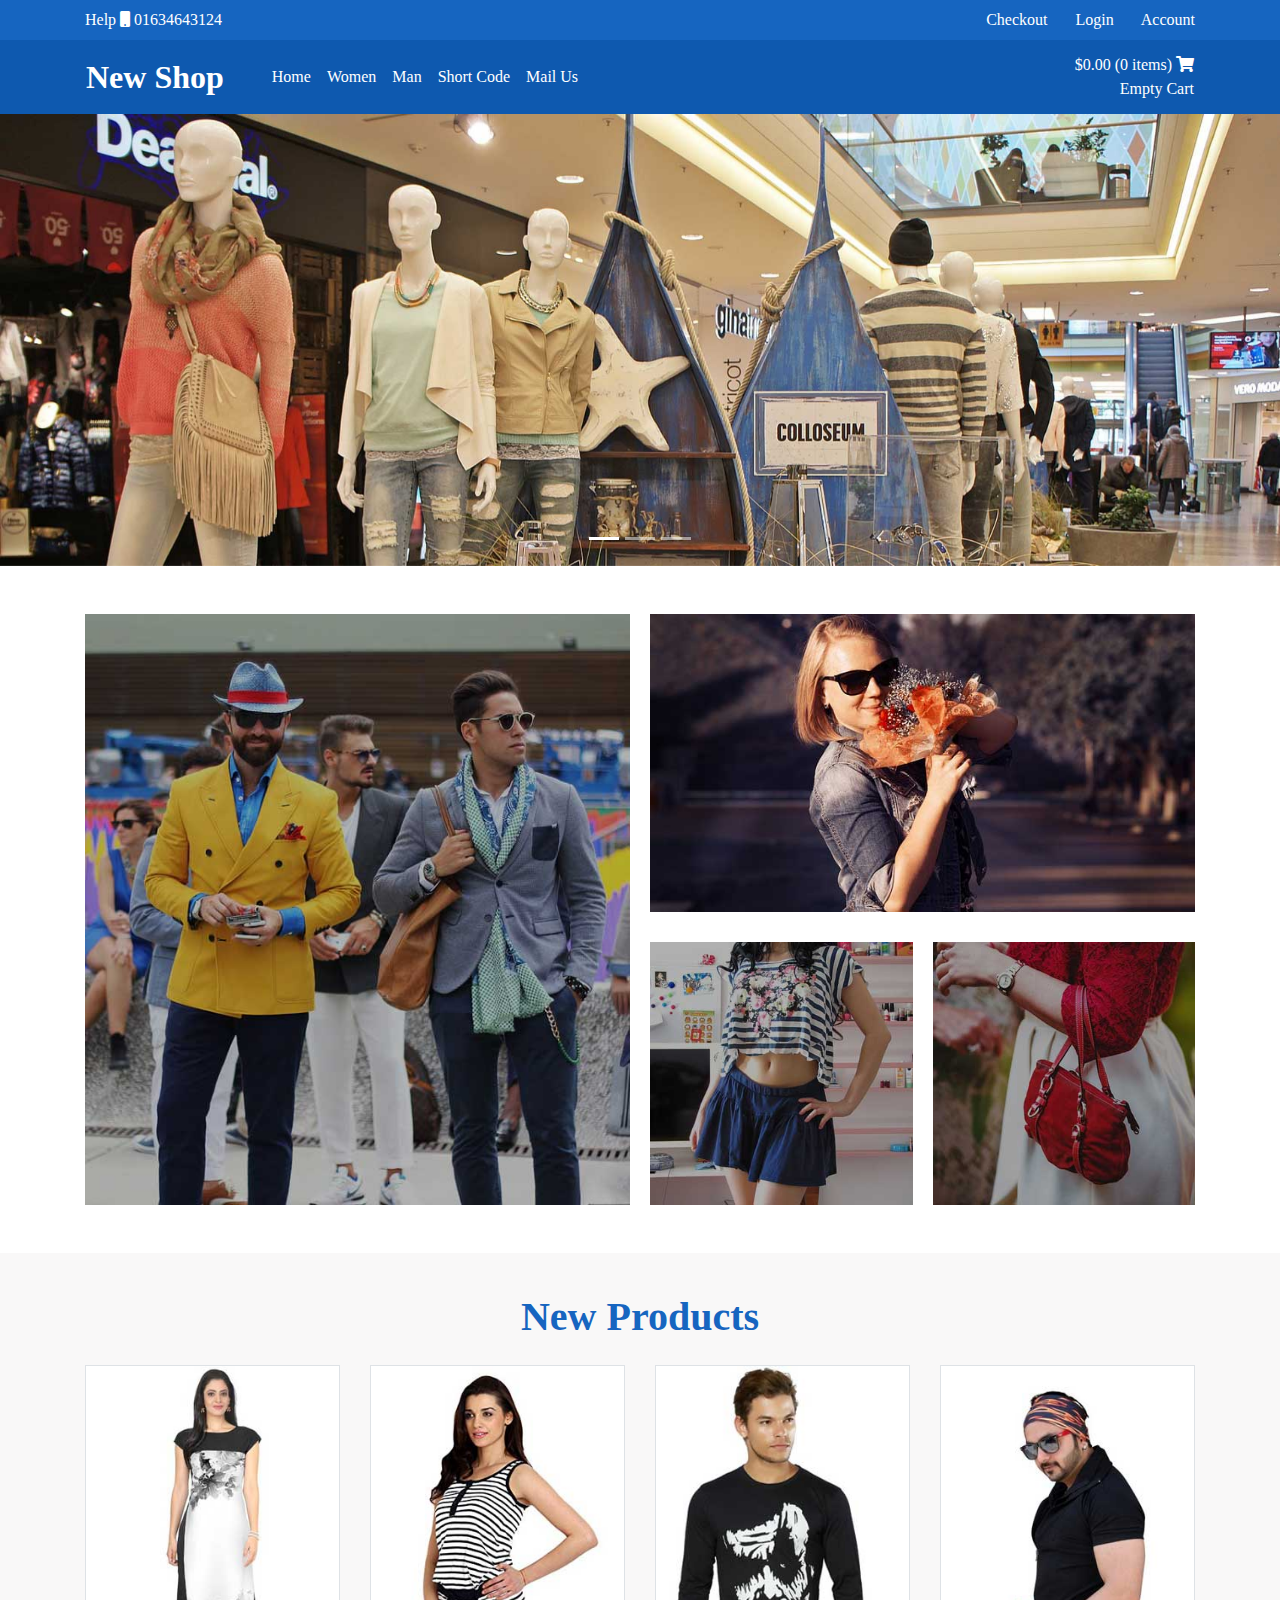
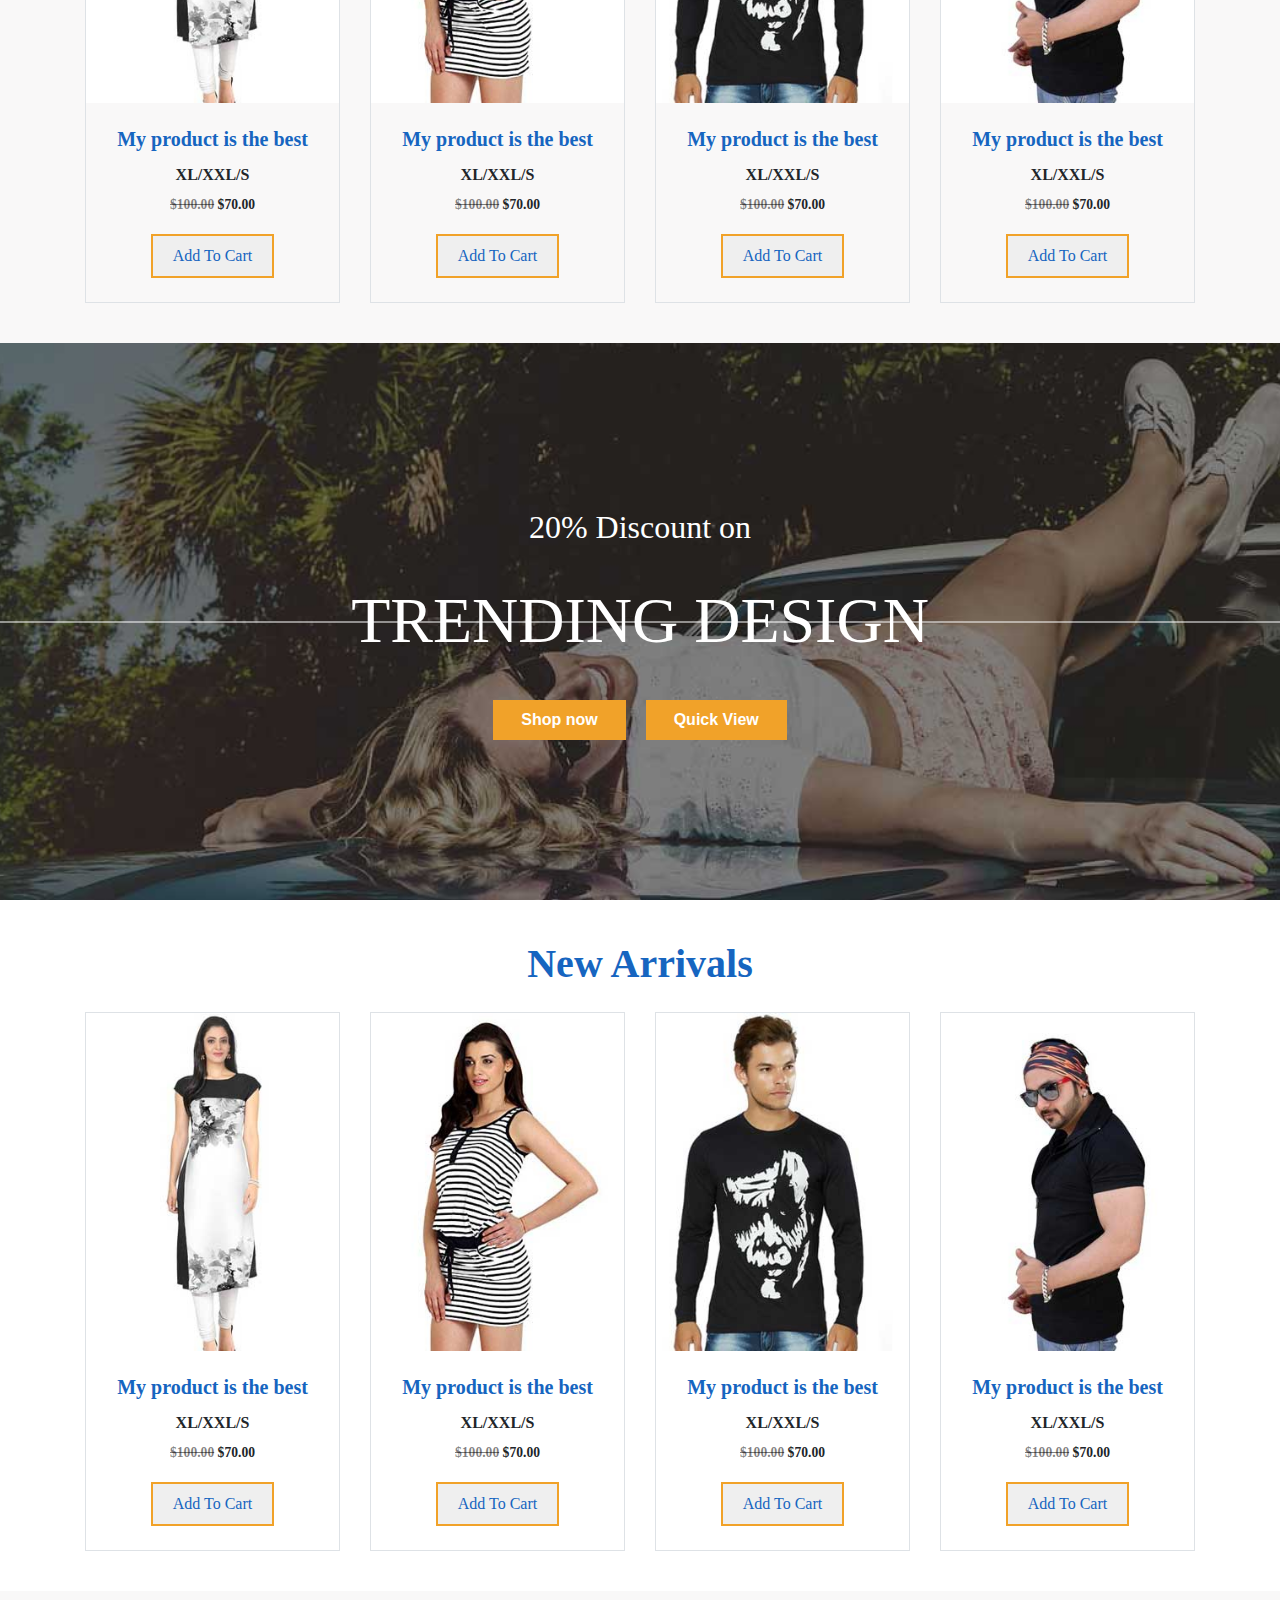
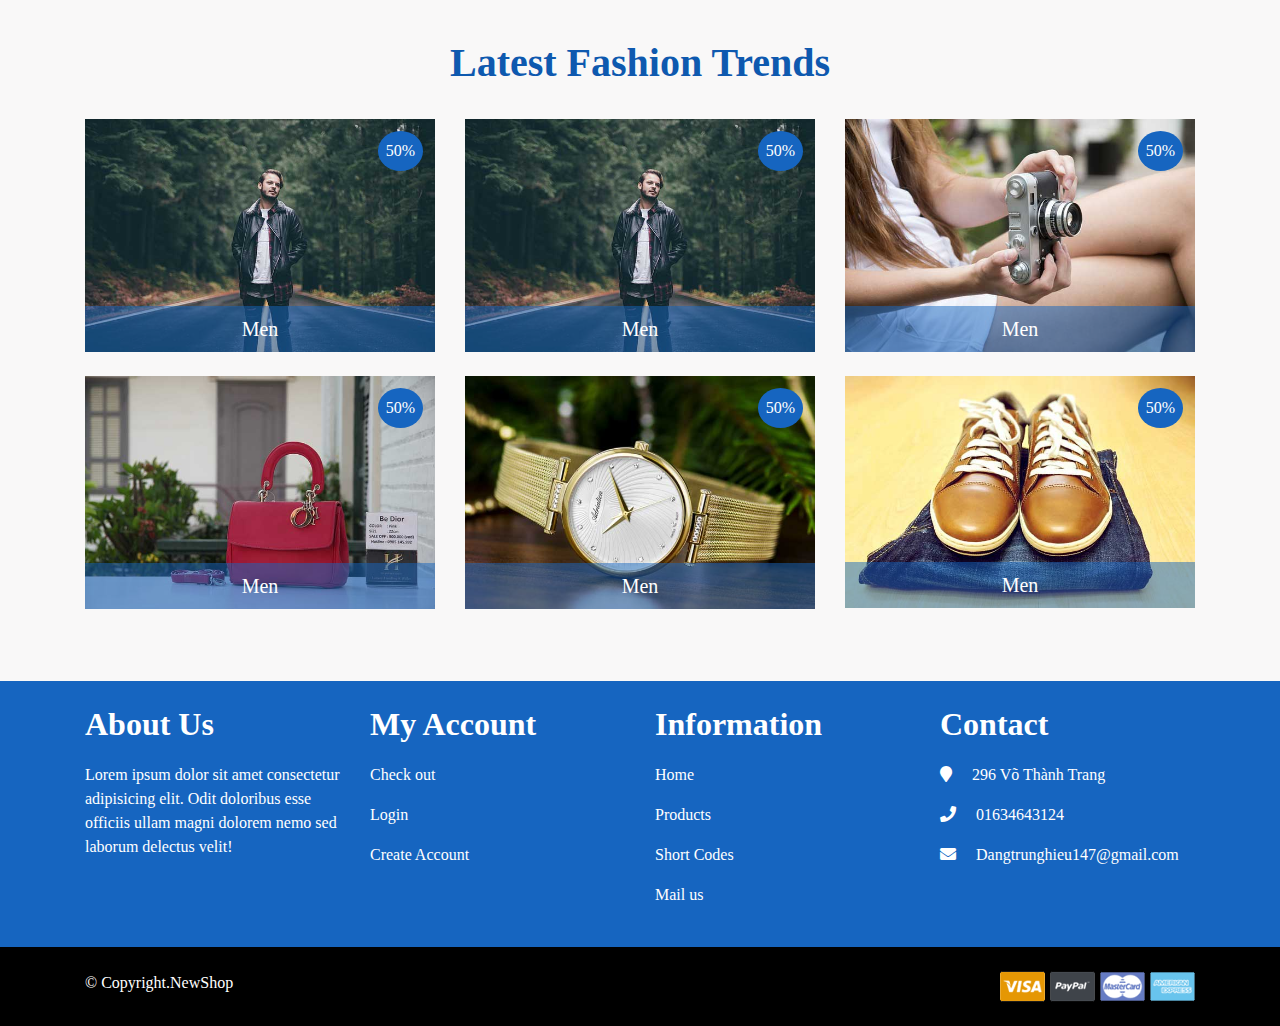
<file: TongCongDanh_BC26_BaiTap_HTML5&CSS3_NewShop/index.html>
<!doctype html>
<html lang="en">

<head>
    <title>Tống Công Danh - Bootcamp 26 - NewShop</title>
    <!-- Required meta tags -->
    <meta charset="utf-8">
    <meta name="viewport" content="width=device-width, initial-scale=1, shrink-to-fit=no">

    <!-- Bootstrap CSS -->
    <link rel="stylesheet" href="https://cdnjs.cloudflare.com/ajax/libs/font-awesome/5.15.4/css/all.min.css"
        integrity="sha512-1ycn6IcaQQ40/MKBW2W4Rhis/DbILU74C1vSrLJxCq57o941Ym01SwNsOMqvEBFlcgUa6xLiPY/NS5R+E6ztJQ=="
        crossorigin="anonymous" referrerpolicy="no-referrer" />
    <link rel="stylesheet" href="https://stackpath.bootstrapcdn.com/bootstrap/4.3.1/css/bootstrap.min.css"
        integrity="sha384-ggOyR0iXCbMQv3Xipma34MD+dH/1fQ784/j6cY/iJTQUOhcWr7x9JvoRxT2MZw1T" crossorigin="anonymous">
    <link rel="stylesheet" href="css/style.css">

</head>

<body>
    <header id="header">
        <div class="account container-fluid py-2">
            <div class="container d-flex">
                <div>
                    Help <i class="fa fa-mobile"></i> 01634643124
                </div>
                <div class="ml-auto">
                    <a href="#" class="mr-4">Checkout</a>
                    <a href="#" class="mr-4">Login</a>
                    <a href="#">Account</a>
                </div>
            </div>
        </div>
        <div class="navigation container-fluid">
            <nav class="navbar navbar-expand-sm container">
                <a class="navbar-brand" href="#">New Shop</a>
                <button class="navbar-toggler d-lg-none" type="button" data-toggle="collapse"
                    data-target="#collapsibleNavId" aria-controls="collapsibleNavId" aria-expanded="false"
                    aria-label="Toggle navigation">
                    <span class="navbar-toggler-icon">
                        <img src="./img/menu.png" alt="">
                    </span>
                </button>
                <div class="collapse navbar-collapse ml-4" id="collapsibleNavId">
                    <ul class="navbar-nav mr-auto mt-2 mt-lg-0">
                        <li class="nav-item">
                            <a class="nav-link" href="#">Home</a>
                        </li>
                        <li class="nav-item">
                            <a class="nav-link" href="#">Women</a>
                        </li>
                        <li class="nav-item">
                            <a class="nav-link" href="#">Man</a>
                        </li>
                        <li class="nav-item">
                            <a class="nav-link" href="#">Short Code</a>
                        </li>
                        <li class="nav-item">
                            <a class="nav-link" href="#">Mail Us</a>
                        </li>
                    </ul>
                    <div class="cart ml-auto text-right">
                        <span>$0.00 (0 items) <i class="fa fa-shopping-cart"></i></span>
                        <br />
                        <span>Empty Cart</span>
                    </div>
                </div>
            </nav>
        </div>
    </header>

    <section id="carousel" class="carousel">
        <div id="carouselExampleIndicators" class="carousel slide carousel-fade" data-ride="carousel">
            <ol class="carousel-indicators">
                <li data-target="#carouselExampleIndicators" data-slide-to="0" class="active"></li>
                <li data-target="#carouselExampleIndicators" data-slide-to="1"></li>
                <li data-target="#carouselExampleIndicators" data-slide-to="2"></li>
            </ol>
            <div class="carousel-inner">
                <div class="carousel-item active">
                    <img class="d-block w-100" src="./img/b1.jpg" alt="First slide">
                </div>
                <div class="carousel-item">
                    <img class="d-block w-100" src="./img/b2.jpg" alt="Second slide">
                </div>
                <div class="carousel-item">
                    <img class="d-block w-100" src="./img/b3.jpg" alt="Third slide">
                </div>
            </div>
        </div>
    </section>

    <section id="gallery" class="gallery container-fluid py-5">
        <div class="container grid-gallery">
            <div class="item"><img src="./img/p1.jpg" class="img-fluid" alt=""></div>
            <div class="item"><img src="./img/p2.jpg" class="img-fluid" alt=""></div>
            <div class="item"><img src="./img/p3.jpg" class="img-fluid" alt=""></div>
            <div class="item"><img src="./img/p4.jpg" class="img-fluid" alt=""></div>
        </div>
    </section>

    <section id="new-products" class="products container-fluid">
        <div class="container">
            <h1 class="text-center mb-4">New Products</h1>
            <div class="row text-center">
                <div class="col-md-3">
                    <div class="content border">
                        <figure>
                            <img src="./img/p13.jpg" class="img-fluid" alt="">
                            <figcaption class="mt-3">
                                <a href="#">My product is the best</a>
                                <strong>XL/XXL/S</strong>
                                <p>
                                    <span>$100.00</span> $70.00
                                </p>
                                <button>Add To Cart</button>
                            </figcaption>
                        </figure>
                    </div>
                </div>

                <div class="col-md-3">
                    <div class="content border">
                        <figure>
                            <img src="./img/p22.jpg" class="img-fluid" alt="">
                            <figcaption class="mt-3">
                                <a href="#">My product is the best</a>
                                <strong>XL/XXL/S</strong>
                                <p>
                                    <span>$100.00</span> $70.00
                                </p>
                                <button>Add To Cart</button>
                            </figcaption>
                        </figure>
                    </div>
                </div>

                <div class="col-md-3">
                    <div class="content border">
                        <figure>
                            <img src="./img/p9.jpg" class="img-fluid" alt="">
                            <figcaption class="mt-3">
                                <a href="#">My product is the best</a>
                                <strong>XL/XXL/S</strong>
                                <p>
                                    <span>$100.00</span> $70.00
                                </p>
                                <button>Add To Cart</button>
                            </figcaption>
                        </figure>
                    </div>
                </div>

                <div class="col-md-3">
                    <div class="content border">
                        <figure>
                            <img src="./img/p16.jpg" class="img-fluid" alt="">
                            <figcaption class="mt-3">
                                <a href="#">My product is the best</a>
                                <strong>XL/XXL/S</strong>
                                <p>
                                    <span>$100.00</span> $70.00
                                </p>
                                <button>Add To Cart</button>
                            </figcaption>
                        </figure>
                    </div>
                </div>
            </div>
        </div>
    </section>

    <section id="offer" class="offer container-fluid">
        <div class="divider"></div>
        <div class="container">
            <span>20% Discount on</span>
            <h2 class="text-uppercase">Trending Design</h2>
            <button class="mr-3">Shop now</button>
            <button>Quick View</button>
        </div>
    </section>

    <section id="new-arrivals" class="products container-fluid">
        <div class="container">
            <h1 class="text-center mb-4">New Arrivals</h1>
            <div class="row text-center">
                <div class="col-md-3">
                    <div class="content border">
                        <figure>
                            <img src="./img/p13.jpg" class="img-fluid" alt="">
                            <figcaption class="mt-3">
                                <a href="#">My product is the best</a>
                                <strong>XL/XXL/S</strong>
                                <p>
                                    <span>$100.00</span> $70.00
                                </p>
                                <button>Add To Cart</button>
                            </figcaption>
                        </figure>
                    </div>
                </div>

                <div class="col-md-3">
                    <div class="content border">
                        <figure>
                            <img src="./img/p22.jpg" class="img-fluid" alt="">
                            <figcaption class="mt-3">
                                <a href="#">My product is the best</a>
                                <strong>XL/XXL/S</strong>
                                <p>
                                    <span>$100.00</span> $70.00
                                </p>
                                <button>Add To Cart</button>
                            </figcaption>
                        </figure>
                    </div>
                </div>

                <div class="col-md-3">
                    <div class="content border">
                        <figure>
                            <img src="./img/p9.jpg" class="img-fluid" alt="">
                            <figcaption class="mt-3">
                                <a href="#">My product is the best</a>
                                <strong>XL/XXL/S</strong>
                                <p>
                                    <span>$100.00</span> $70.00
                                </p>
                                <button>Add To Cart</button>
                            </figcaption>
                        </figure>
                    </div>
                </div>

                <div class="col-md-3">
                    <div class="content border">
                        <figure>
                            <img src="./img/p16.jpg" class="img-fluid" alt="">
                            <figcaption class="mt-3">
                                <a href="#">My product is the best</a>
                                <strong>XL/XXL/S</strong>
                                <p>
                                    <span>$100.00</span> $70.00
                                </p>
                                <button>Add To Cart</button>
                            </figcaption>
                        </figure>
                    </div>
                </div>
            </div>
        </div>
    </section>

    <section id="trending" class="trending container-fluid">
        <div class="container">
            <h1 class="text-center">Latest Fashion Trends</h1>
            <div class="row">
                <div class="col-sm-6 col-md-6 col-lg-4 mb-3">
                    <div class="content">
                        <img src="./img/l1.jpg" class="img-fluid" alt="">
                        <div class="detail">
                            <div class="label">Men</div>
                            <div class="discount">50%</div>
                        </div>
                    </div>
                </div>
                <div class="col-sm-6 col-lg-4 mb-4">
                    <div class="content">
                        <img src="./img/l1.jpg" class="img-fluid" alt="">
                        <div class="detail">
                            <div class="label">Men</div>
                            <div class="discount">50%</div>
                        </div>
                    </div>
                </div>
                <div class="col-sm-6 col-lg-4 mb-4">
                    <div class="content">
                        <img src="./img/l6.jpg" class="img-fluid" alt="">
                        <div class="detail">
                            <div class="label">Men</div>
                            <div class="discount">50%</div>
                        </div>
                    </div>
                </div>
                <div class="col-sm-6 col-lg-4 mb-4">
                    <div class="content">
                        <img src="./img/l5.jpg" class="img-fluid" alt="">
                        <div class="detail">
                            <div class="label">Men</div>
                            <div class="discount">50%</div>
                        </div>
                    </div>
                </div>
                <div class="col-sm-6 col-lg-4 mb-4">
                    <div class="content">
                        <img src="./img/l4.jpg" class="img-fluid" alt="">
                        <div class="detail">
                            <div class="label">Men</div>
                            <div class="discount">50%</div>
                        </div>
                    </div>
                </div>
                <div class="col-sm-6 col-lg-4 mb-4">
                    <div class="content">
                        <img src="./img/l2.jpg" class="img-fluid" alt="">
                        <div class="detail">
                            <div class="label">Men</div>
                            <div class="discount">50%</div>
                        </div>
                    </div>
                </div>
                    
            </div>
        </div>
    </section>

    <footer id="footer" class="footer container-fluid p-0">
        <div class="container py-4">
            <div class="row">
                <div class="col-md-3">
                    <h2>About Us</h2>
                    <p>Lorem ipsum dolor sit amet consectetur adipisicing elit. Odit doloribus esse officiis ullam magni dolorem nemo sed laborum delectus velit!</p>
                </div>
                <div class="col-md-3">
                    <h2>My Account</h2>
                    <ul class="list-unstyled">
                        <li><a href="#">Check out</a></li>
                        <li><a href="#">Login</a></li>
                        <li><a href="#">Create Account</a></li>
                    </ul>
                </div>
                <div class="col-md-3">
                    <h2>Information</h2>
                    <ul class="list-unstyled">
                        <li><a href="#">Home</a></li>
                        <li><a href="#">Products</a></li>
                        <li><a href="#">Short Codes</a></li>
                        <li><a href="#">Mail us</a></li>
                    </ul>
                </div>
                <div class="col-md-3">
                    <h2>Contact</h2>
                    <ul class="list-unstyled">
                        <li><i class="fa fa-map-marker mr-3"></i> 296 Võ Thành Trang</li>
                        <li><i class="fa fa-phone mr-3"></i> 01634643124</li>
                        <li><a href="mailto:Dangtrunghieu147@gmail.com"><i class="fa fa-envelope mr-3"></i> Dangtrunghieu147@gmail.com</a></li>
                    </ul>
                </div>
            </div>
        </div>
        <div class="container-fluid copyright m-0 py-4">
            <div class="container">
                <p class="float-left m-0">&copy; Copyright.NewShop</p>
                <img class="float-right" src="./img/card.png" alt="">
                <div class="clearfix"></div>
            </div>
        </div>
    </footer>

    <!-- Optional JavaScript -->
    <!-- jQuery first, then Popper.js, then Bootstrap JS -->
    <script src="https://code.jquery.com/jquery-3.3.1.slim.min.js"
        integrity="sha384-q8i/X+965DzO0rT7abK41JStQIAqVgRVzpbzo5smXKp4YfRvH+8abtTE1Pi6jizo"
        crossorigin="anonymous"></script>
    <script src="https://cdnjs.cloudflare.com/ajax/libs/popper.js/1.14.7/umd/popper.min.js"
        integrity="sha384-UO2eT0CpHqdSJQ6hJty5KVphtPhzWj9WO1clHTMGa3JDZwrnQq4sF86dIHNDz0W1"
        crossorigin="anonymous"></script>
    <script src="https://stackpath.bootstrapcdn.com/bootstrap/4.3.1/js/bootstrap.min.js"
        integrity="sha384-JjSmVgyd0p3pXB1rRibZUAYoIIy6OrQ6VrjIEaFf/nJGzIxFDsf4x0xIM+B07jRM"
        crossorigin="anonymous"></script>
    <script>
        $('#carouselExampleIndicators').carousel({
            interval: 2000
        });
    </script>
</body>

</html>
</file>
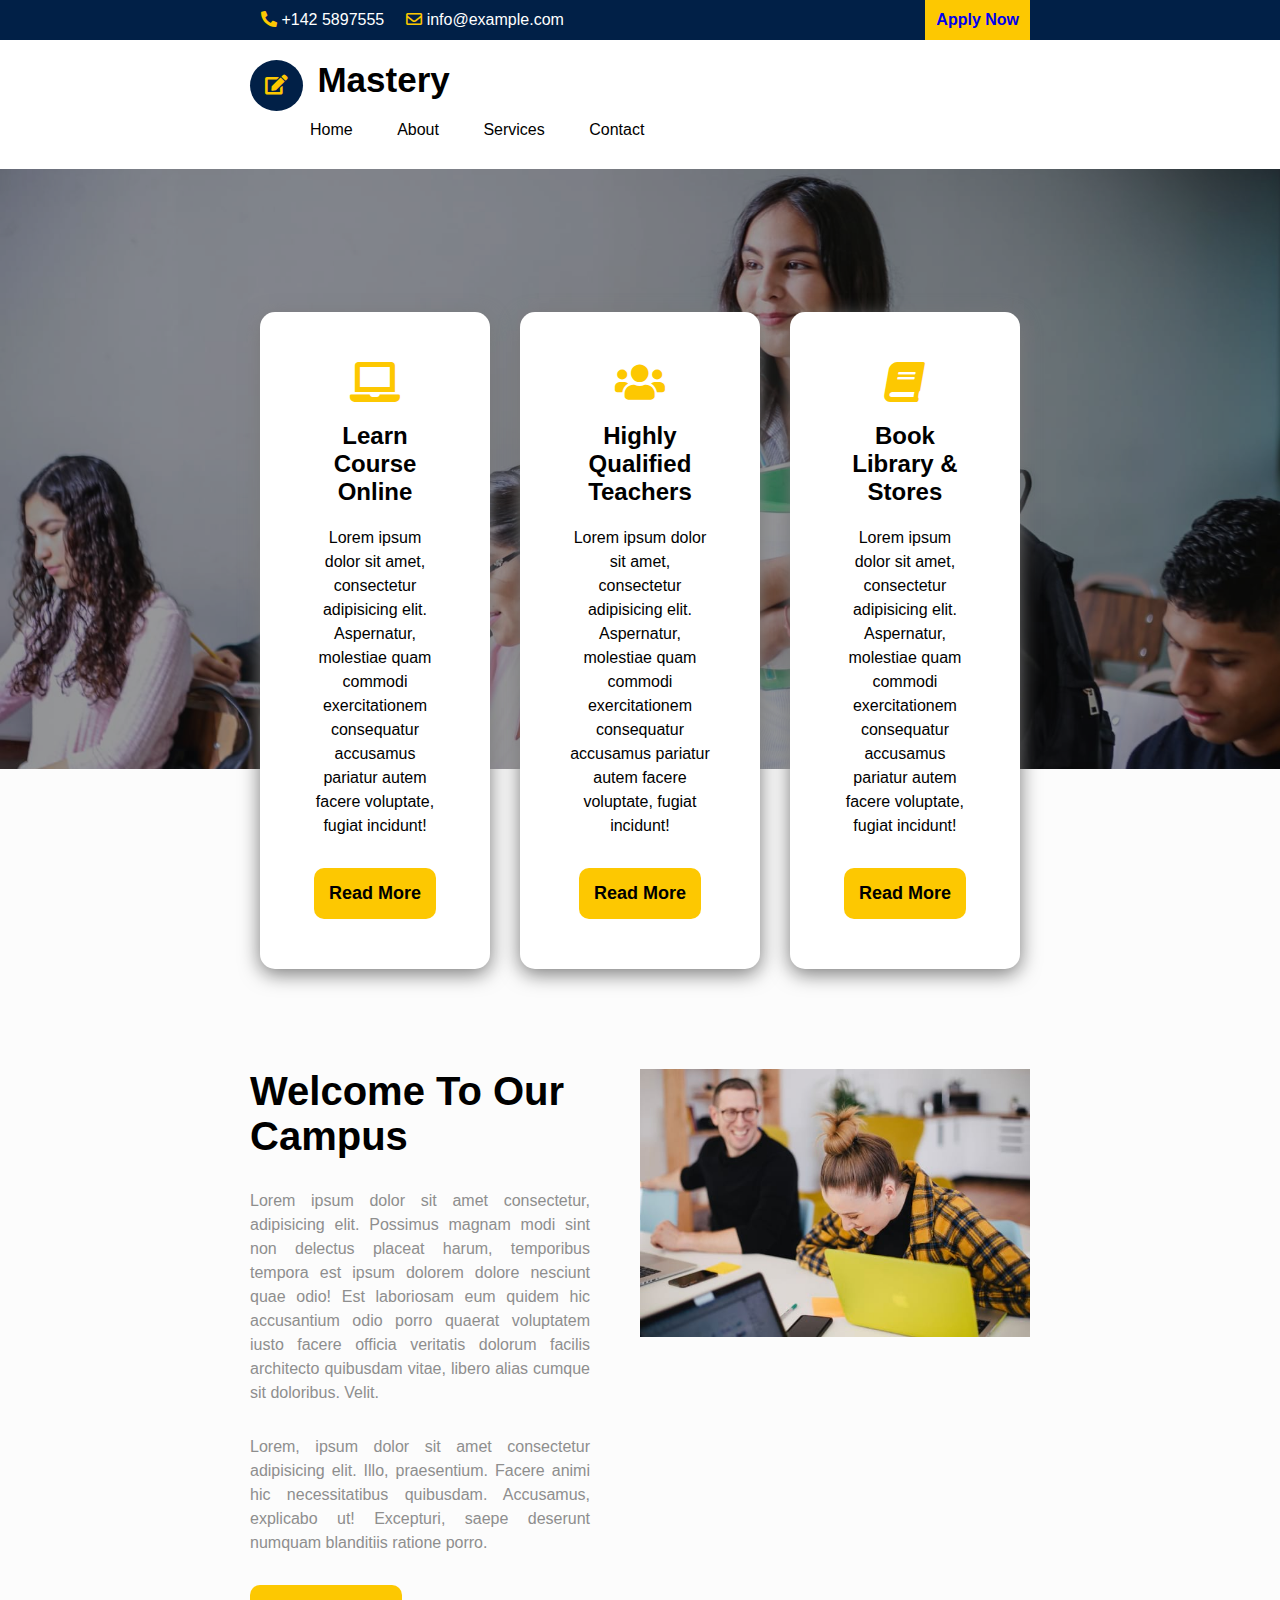
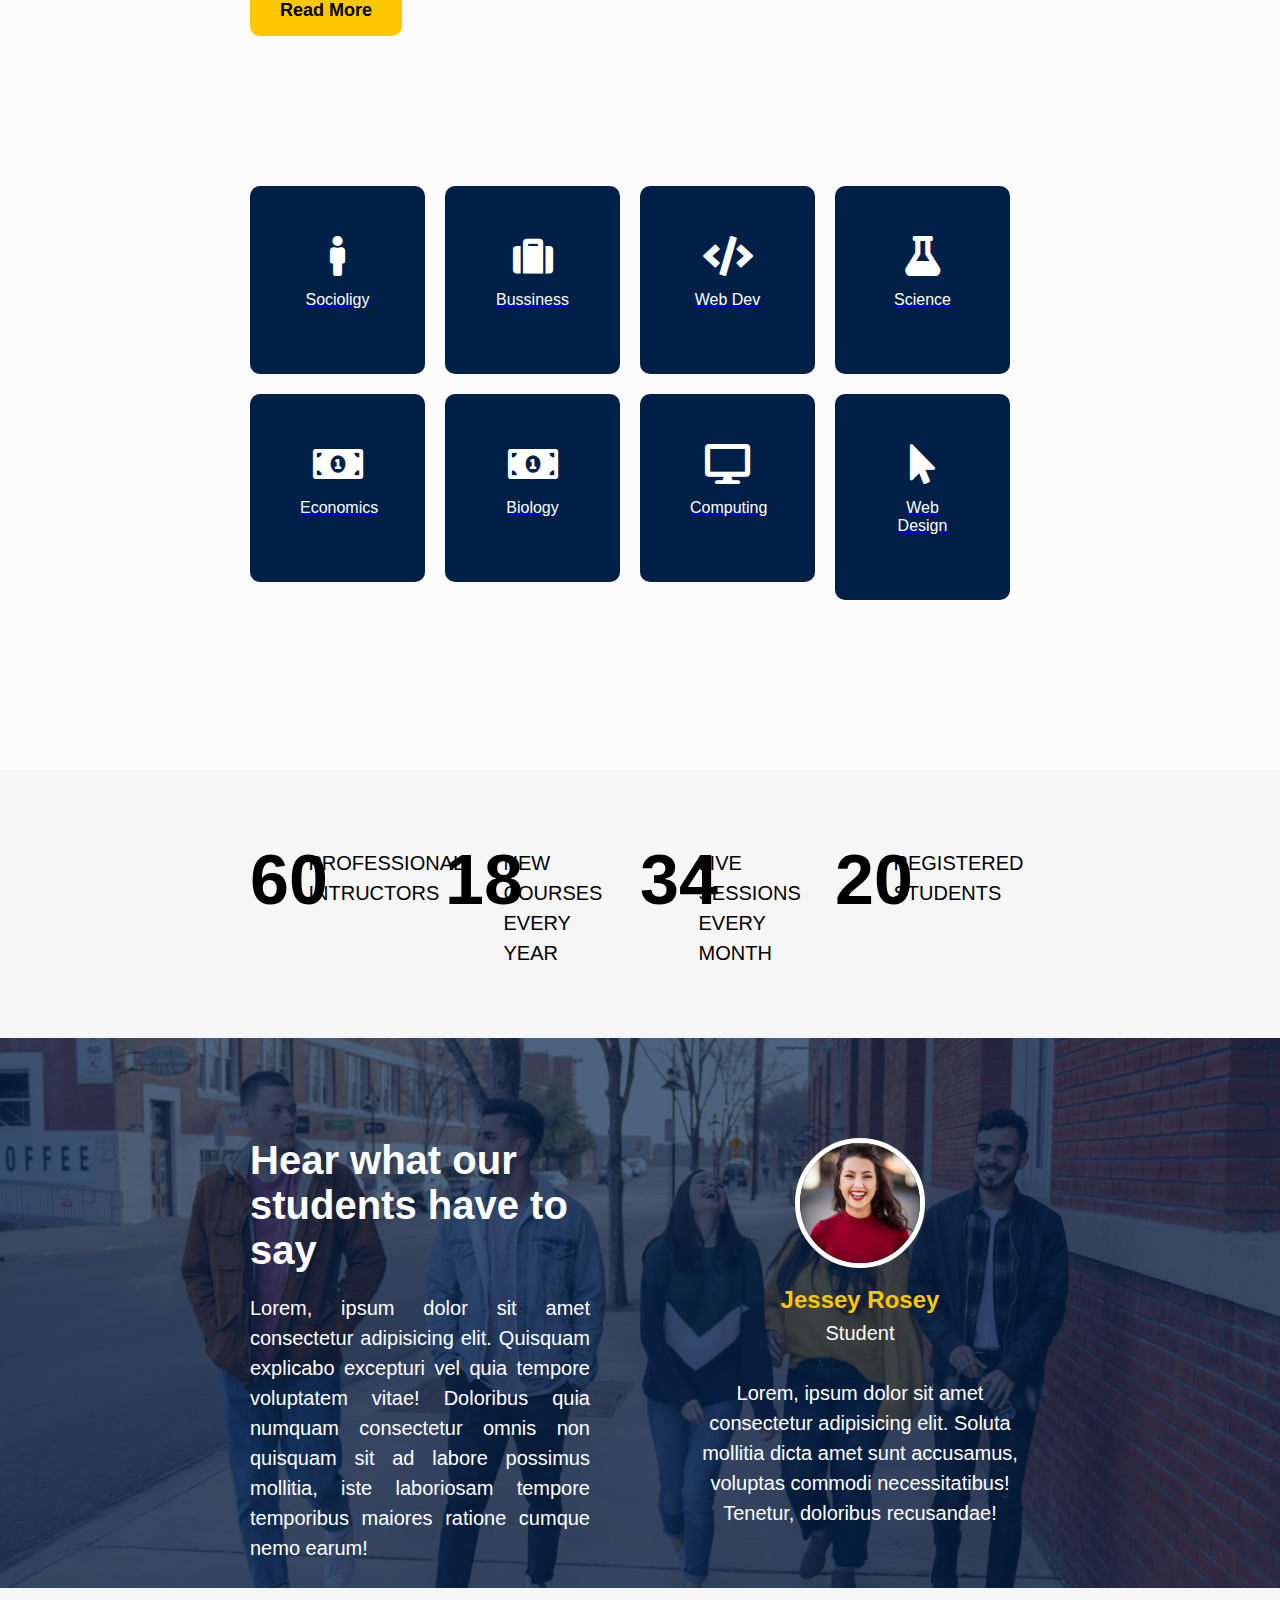
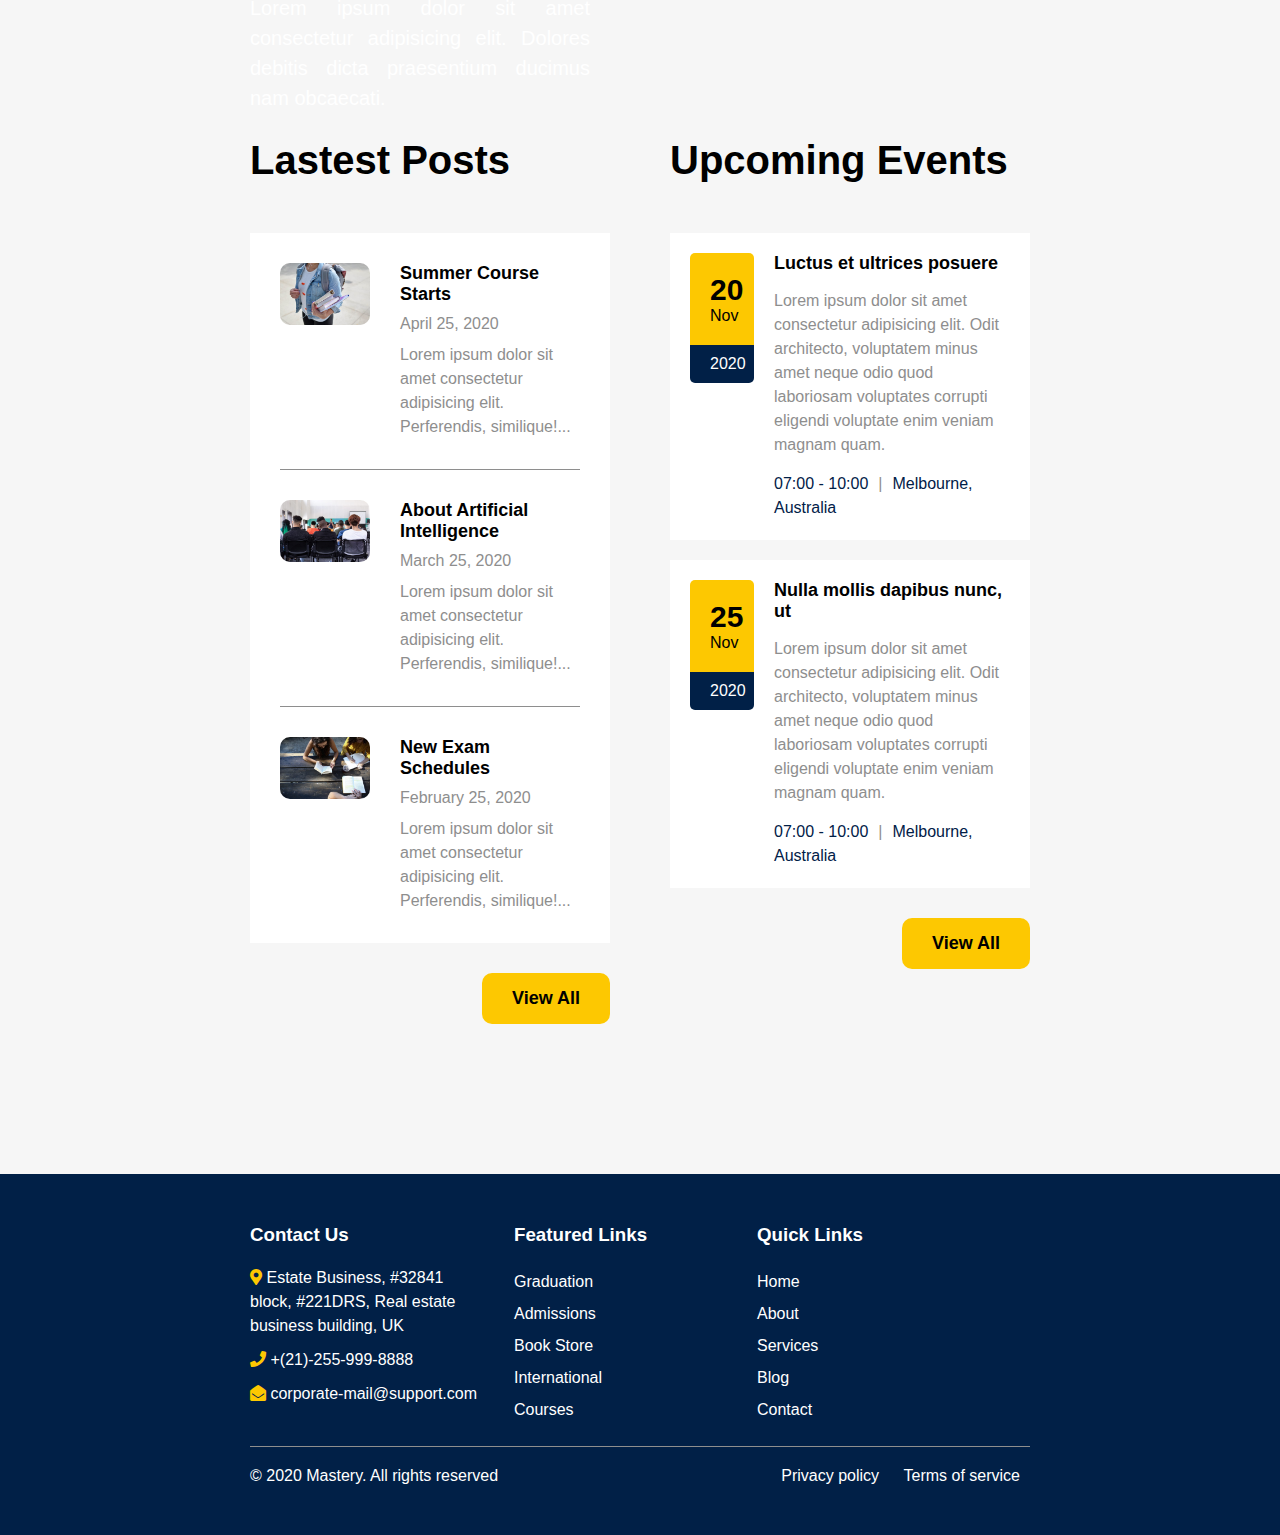
<file: TongCongDanh_BC26_BaiTapCSS_MASTERY/index.html>
<!DOCTYPE html>
<html lang="en">

<head>
    <meta charset="UTF-8">
    <meta http-equiv="X-UA-Compatible" content="IE=edge">
    <meta name="viewport" content="width=device-width, initial-scale=1.0">
    <title>Tống Công Danh - BC26 - Bài tập CSS - Mastery</title>
    <link rel="stylesheet" href="./css/style.css">
    <link rel="stylesheet" href="https://cdnjs.cloudflare.com/ajax/libs/font-awesome/5.13.1/css/all.min.css">
</head>

<body>
    <section class="header">
        <div class="header__contact">
            <div class="container">
                <div class="header__contact-left">
                    <div class="header__contact-icons">
                        <i class="fas fa-phone-alt"></i> +142 5897555
                    </div>
                    <div class="header__contact-icons">
                        <i class="far fa-envelope"></i> info@example.com
                    </div>
                </div>
                <div class="header__contact-right">
                    <a href="#apply" class="header__contact-applynow">Apply Now</a>
                </div>
                <div class="clear"></div>
            </div>
        </div>
        <div class="header__nav">
            <div class="container">
                <div class="header__nav-brand">
                    <div class="header__nav-logo">
                        <i class="fas fa-edit"></i>
                    </div>
                    <h1>Mastery</h1>
                </div>
                <div class="header__nav-menu">
                    <a href="#home">Home</a>
                    <a href="#about">About</a>
                    <a href="#services">Services</a>
                    <a href="#contact">Contact</a>
                </div>
            </div>
        </div>
    </section>

    <section class="carousel">
        <div class="carousel__bg-img">
            <div class="carousel__overlay"></div>
        </div>
        <div class="carousel__features">
            <div class="container">
                <div class="carousel__features-item">
                    <div class="carousel__features-content">
                        <i class="fas fa-laptop"></i>
                        <h2>Learn Course Online</h2>
                        <p>Lorem ipsum dolor sit amet, consectetur adipisicing elit. Aspernatur, molestiae quam commodi
                            exercitationem consequatur accusamus pariatur autem facere voluptate, fugiat incidunt! </p>
                        <button>Read More</button>
                    </div>
                </div>
                <div class="carousel__features-item">
                    <div class="carousel__features-content">
                        <i class="fas fa-users"></i>
                        <h2>Highly Qualified Teachers</h2>
                        <p>Lorem ipsum dolor sit amet, consectetur adipisicing elit. Aspernatur, molestiae quam commodi
                            exercitationem consequatur accusamus pariatur autem facere voluptate, fugiat incidunt! </p>
                        <button>Read More</button>
                    </div>
                </div>
                <div class="carousel__features-item">
                    <div class="carousel__features-content">
                        <i class="fas fa-book"></i>
                        <h2>Book Library & Stores</h2>
                        <p>Lorem ipsum dolor sit amet, consectetur adipisicing elit. Aspernatur, molestiae quam commodi
                            exercitationem consequatur accusamus pariatur autem facere voluptate, fugiat incidunt! </p>
                        <button>Read More</button>
                    </div>
                </div>
            </div>
        </div>
    </section>

    <section class="intro">
        <div class="intro__welcome container">
            <div class="intro__welcome-left-content">
                <h2>Welcome To Our Campus</h2>
                <p>Lorem ipsum dolor sit amet consectetur, adipisicing elit. Possimus magnam modi sint non delectus
                    placeat harum, temporibus tempora est ipsum dolorem dolore nesciunt quae odio! Est laboriosam eum
                    quidem hic accusantium odio porro quaerat voluptatem iusto facere officia veritatis dolorum facilis
                    architecto quibusdam vitae, libero alias cumque sit doloribus. Velit.</p>
                <p>Lorem, ipsum dolor sit amet consectetur adipisicing elit. Illo, praesentium. Facere animi hic
                    necessitatibus quibusdam. Accusamus, explicabo ut! Excepturi, saepe deserunt numquam blanditiis
                    ratione porro.</p>
                <button>Read More</button>
            </div>

            <div class="intro__welcome-right-content">
                <img src="./images/g1.jpg" alt="">
                <div class="clear"></div>
            </div>

            <div class="clear"></div>
        </div>

        <div class="intro__department">
            <div class="container">
                <a href="#department-item-1" class="intro__department-item">
                    <div class="intro__department-content">
                        <i class="fas fa-male"></i>
                        <p>Socioligy</p>
                    </div>
                </a>
                <a href="#department-item-2" class="intro__department-item">
                    <div class="intro__department-content">
                        <i class="fas fa-suitcase"></i>
                        <p>Bussiness</p>
                    </div>
                </a>
                <a href="#department-item-3" class="intro__department-item">
                    <div class="intro__department-content">
                        <i class="fas fa-code"></i>
                        <p>Web Dev</p>
                    </div>
                </a>
                <a href="#department-item-4" class="intro__department-item">
                    <div class="intro__department-content">
                        <i class="fas fa-flask"></i>
                        <p>Science</p>
                    </div>
                </a>
                <a href="#department-item-5" class="intro__department-item">
                    <div class="intro__department-content">
                        <i class="fas fa-money-bill-alt"></i>
                        <p>Economics</p>
                    </div>
                </a>
                <a href="#department-item-6" class="intro__department-item">
                    <div class="intro__department-content">
                        <i class="fas fa-money-bill-alt"></i>
                        <p>Biology</p>
                    </div>
                </a>
                <a href="#department-item-7" class="intro__department-item">
                    <div class="intro__department-content">
                        <i class="fas fa-desktop"></i>
                        <p>Computing</p>
                    </div>
                </a>
                <a href="#department-item-8" class="intro__department-item">
                    <div class="intro__department-content">
                        <i class="fas fa-mouse-pointer"></i>
                        <p>Web Design</p>
                    </div>
                </a>
            </div>
            <div class="clear"></div>
        </div>
    </section>

    <section class="stat">
        <div class="container">
            <div class="stat__item">
                <div class="stat__content">
                    <div class="stat__counter">
                        60
                    </div>
                    <div class="stat__text">
                        <p>Professional Intructors</p>
                    </div>
                </div>
            </div>
            <div class="stat__item">
                <div class="stat__content">
                    <div class="stat__counter">
                        18
                    </div>
                    <div class="stat__text">
                        <p>New courses every year</p>
                    </div>
                </div>
            </div>
            <div class="stat__item">
                <div class="stat__content">
                    <div class="stat__counter">
                        34
                    </div>
                    <div class="stat__text">
                        <p>Live sessions every month</p>
                    </div>
                </div>
            </div>
            <div class="stat__item">
                <div class="stat__content">
                    <div class="stat__counter">
                        20
                    </div>
                    <div class="stat__text">
                        <p>Registered Students</p>
                    </div>
                </div>
            </div>
            <div class="clear"></div>
        </div>
    </section>

    <section class="testimonials">
        <div class="testimonials__bg-img">
            <div class="testimonials__bg-img--overlay"></div>
        </div>
        
        <div class="testimonials__content">
            <div class="testimonials__left-content">
                <h2>Hear what our students have to say</h2>
                <p>Lorem, ipsum dolor sit amet consectetur adipisicing elit. Quisquam explicabo excepturi vel quia
                    tempore voluptatem vitae! Doloribus quia numquam consectetur omnis non quisquam sit ad labore
                    possimus mollitia, iste laboriosam tempore temporibus maiores ratione cumque nemo earum!</p>
                <p>Lorem ipsum dolor sit amet consectetur adipisicing elit. Dolores debitis dicta praesentium ducimus
                    nam obcaecati.</p>
            </div>
            <div class="testimonials__right-content">
                <div class="testimonials__thumbnail">
                    <img src="./images/c3.jpg" class="img-fluid" alt="">
                </div>
                <h2>Jessey Rosey</h2>
                <h3>Student</h3>
                <p>
                    Lorem, ipsum dolor sit amet consectetur adipisicing elit. Soluta mollitia dicta amet sunt accusamus,
                    voluptas commodi necessitatibus! Tenetur, doloribus recusandae!
                </p>
            </div>
            <div class="clear"></div>
        </div>
    </section>

    <section class="blogs">
        <div class="container blogs__lastest-post">
            <h2>Lastest Posts</h2>
            <div class="blogs__list-posts">
                <div class="blogs__post-item">
                    <div class="blogs__thumbnail">
                        <img src="./images/g9.jpg" alt="">
                    </div>
                    <div class="blogs__description">
                        <a href="#">Summer Course Starts</a>
                        <h4>April 25, 2020</h4>
                        <p>Lorem ipsum dolor sit amet consectetur adipisicing elit. Perferendis, similique!...</p>
                    </div>
                    <div class="clear"></div>
                </div>
                <div class="divider"></div>
                <div class="blogs__post-item">
                    <div class="blogs__thumbnail">
                        <img src="./images/g10.jpg" alt="">
                    </div>
                    <div class="blogs__description">
                        <a href="#">About Artificial Intelligence</a>
                        <h4>March 25, 2020</h4>
                        <p>Lorem ipsum dolor sit amet consectetur adipisicing elit. Perferendis, similique!...</p>
                    </div>
                    <div class="clear"></div>
                </div>
                <div class="divider"></div>
                <div class="blogs__post-item">
                    <div class="blogs__thumbnail">
                        <img src="./images/g8.jpg" alt="">
                    </div>
                    <div class="blogs__description">
                        <a href="#">New Exam Schedules</a>
                        <h4>February 25, 2020</h4>
                        <p>Lorem ipsum dolor sit amet consectetur adipisicing elit. Perferendis, similique!...</p>
                    </div>
                    <div class="clear"></div>
                </div>
            </div>
            <div class="blogs__btn-viewall float-right">
                <button>View All</button>
            </div>
            <div class="clear"></div>
        </div>
        <div class="container blogs__upcoming-events">
            <h2>Upcoming Events</h2>
            <div class="blogs__event-item">
                <div class="blogs__event-thumbnail float-left">
                    <ul>
                        <li>
                            <span class="blogs__event-day">20</span>
                            <br>
                            <span>Nov</span>
                        </li>
                        <li>
                            <span>2020</span>
                        </li>
                    </ul>
                </div>
                <div class="blogs__event-content float-left">
                    <a href="#">Luctus et ultrices posuere</a>
                    <p>Lorem ipsum dolor sit amet consectetur adipisicing elit. Odit architecto, voluptatem minus amet
                        neque odio quod laboriosam voluptates corrupti eligendi voluptate enim veniam magnam quam.</p>
                    <p class="blogs__event-time-place">
                        <span>07:00 - 10:00</span>|<span>Melbourne, Australia</span>
                    </p>
                </div>
                <div class="clear"></div>
            </div>
            <div class="blogs__event-item">
                <div class="blogs__event-thumbnail float-left">
                    <ul>
                        <li>
                            <span class="blogs__event-day">25</span>
                            <br>
                            <span>Nov</span>
                        </li>
                        <li>
                            <span>2020</span>
                        </li>
                    </ul>
                </div>
                <div class="blogs__event-content float-left">
                    <a href="#">Nulla mollis dapibus nunc, ut</a>
                    <p>Lorem ipsum dolor sit amet consectetur adipisicing elit. Odit architecto, voluptatem minus amet
                        neque odio quod laboriosam voluptates corrupti eligendi voluptate enim veniam magnam quam.</p>
                    <p class="blogs__event-time-place">
                        <span>07:00 - 10:00</span>|<span>Melbourne, Australia</span>
                    </p>
                </div>
                <div class="clear"></div>
            </div>
            <div class="blogs__btn-viewall float-right">
                <button>View All</button>
            </div>
        </div>
        <div class="clear"></div>
    </section>

    <footer>
        <div class="container">
            <div class="footer__content-1">
                <div class="footer__contact-us float-left">
                    <h3>Contact Us</h3>
                    <p>
                        <i class="fas fa-map-marker-alt"></i>
                        <span>Estate Business, #32841 block, #221DRS, Real estate business building, UK</span>
                    </p>
                    <p>
                        <i class="fas fa-phone"></i>
                        <span><a href="tel:+212559998888">+(21)-255-999-8888</a></span>
                    </p>
                    <p>
                        <i class="fas fa-envelope-open"></i>
                        <span><a href="mailto:corporate-mail@support.com">corporate-mail@support.com</a></span>
                    </p>
                </div>
                <div class="footer__featured-links float-left">
                    <h3>Featured Links</h3>
                    <ul>
                        <li><a href="#">Graduation</a></li>
                        <li><a href="#">Admissions</a></li>
                        <li><a href="#">Book Store</a></li>
                        <li><a href="#">International</a></li>
                        <li><a href="#">Courses</a></li>
                    </ul>
                </div>

                <div class="footer__quick-links float-left">
                    <h3>Quick Links</h3>
                    <ul>
                        <li><a href="#">Home</a></li>
                        <li><a href="#">About</a></li>
                        <li><a href="#">Services</a></li>
                        <li><a href="#">Blog</a></li>
                        <li><a href="#">Contact</a></li>
                    </ul>
                </div>

                <div class="clear"></div>
            </div>

            <div class="divider"></div>

            <div class="footer__content-2">
                <div class="footer__copyright float-left">
                    &copy; 2020 Mastery. All rights reserved
                </div>
                <div class="footer__policy float-right">
                    <a href="">Privacy policy</a>
                    <a href="">Terms of service</a>
                </div>
                <div class="clear"></div>
            </div>
        </div>
    </footer>
</body>

</html>
</file>
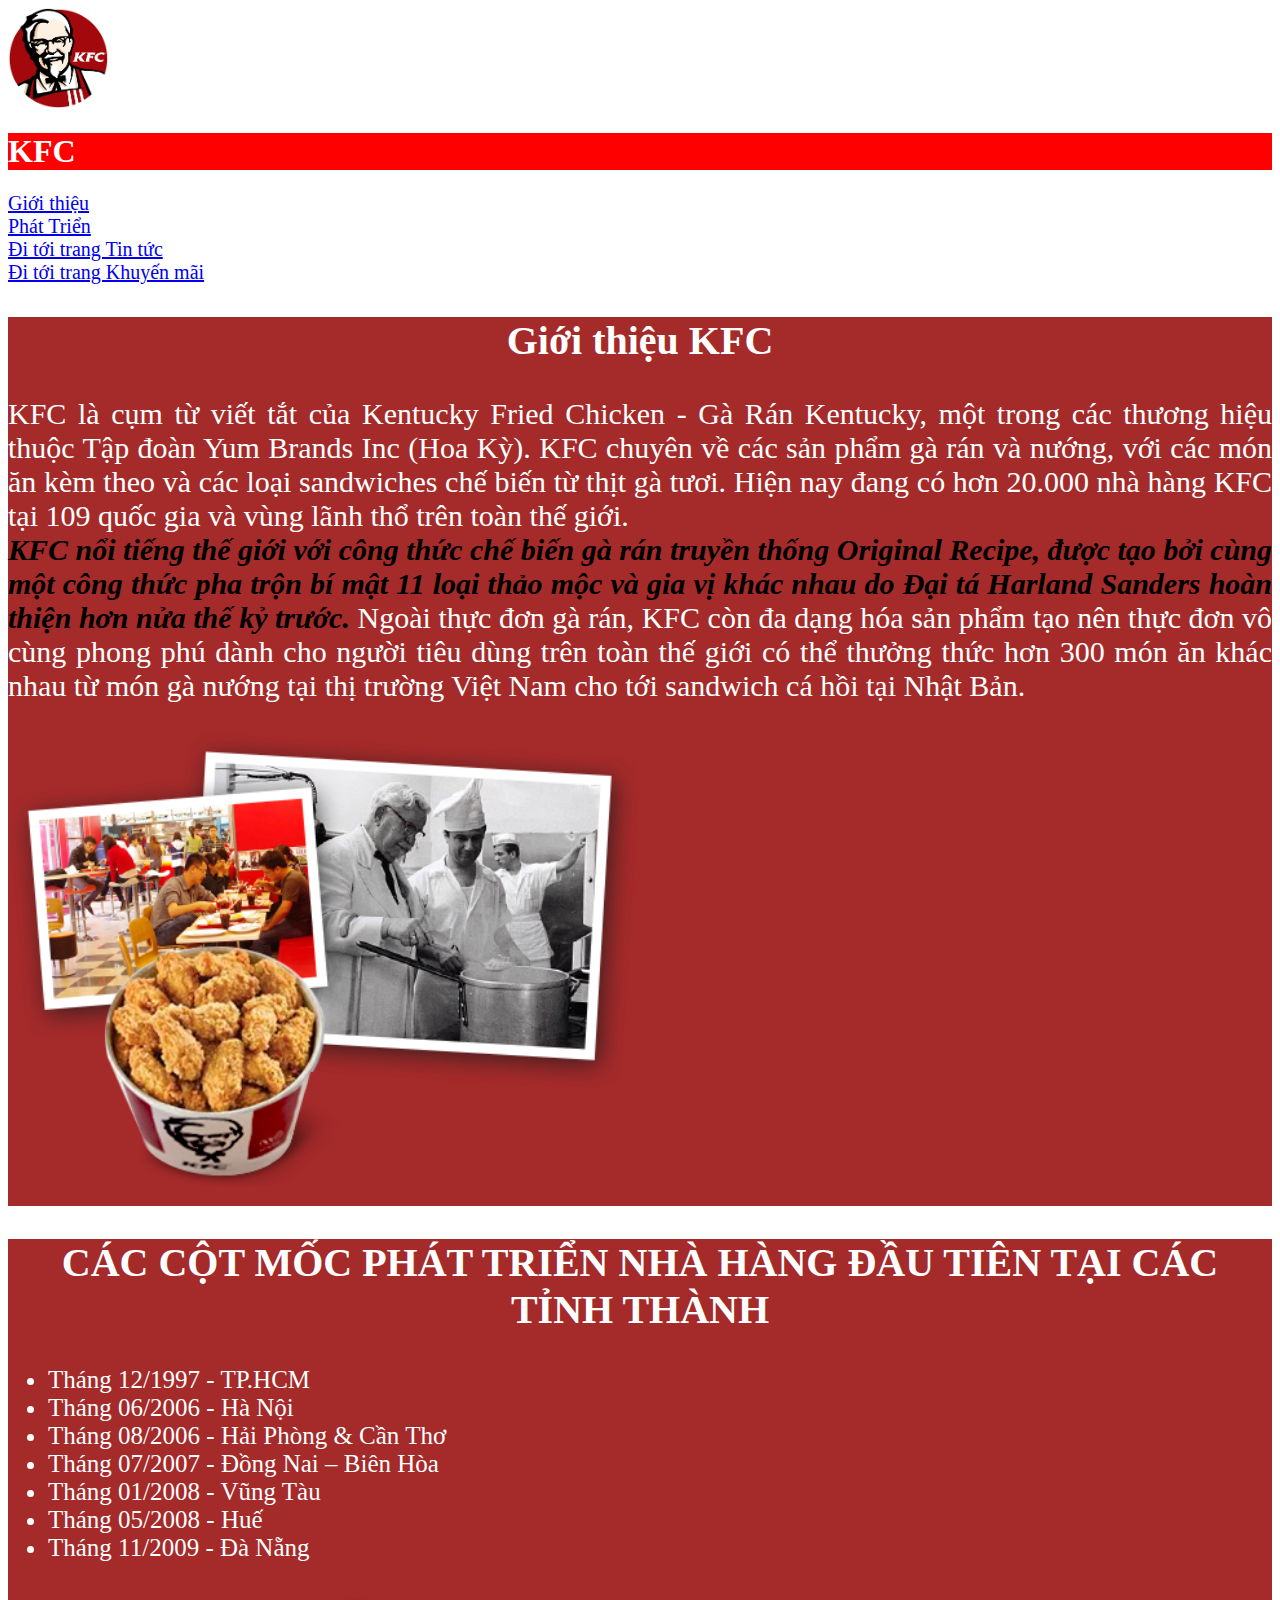
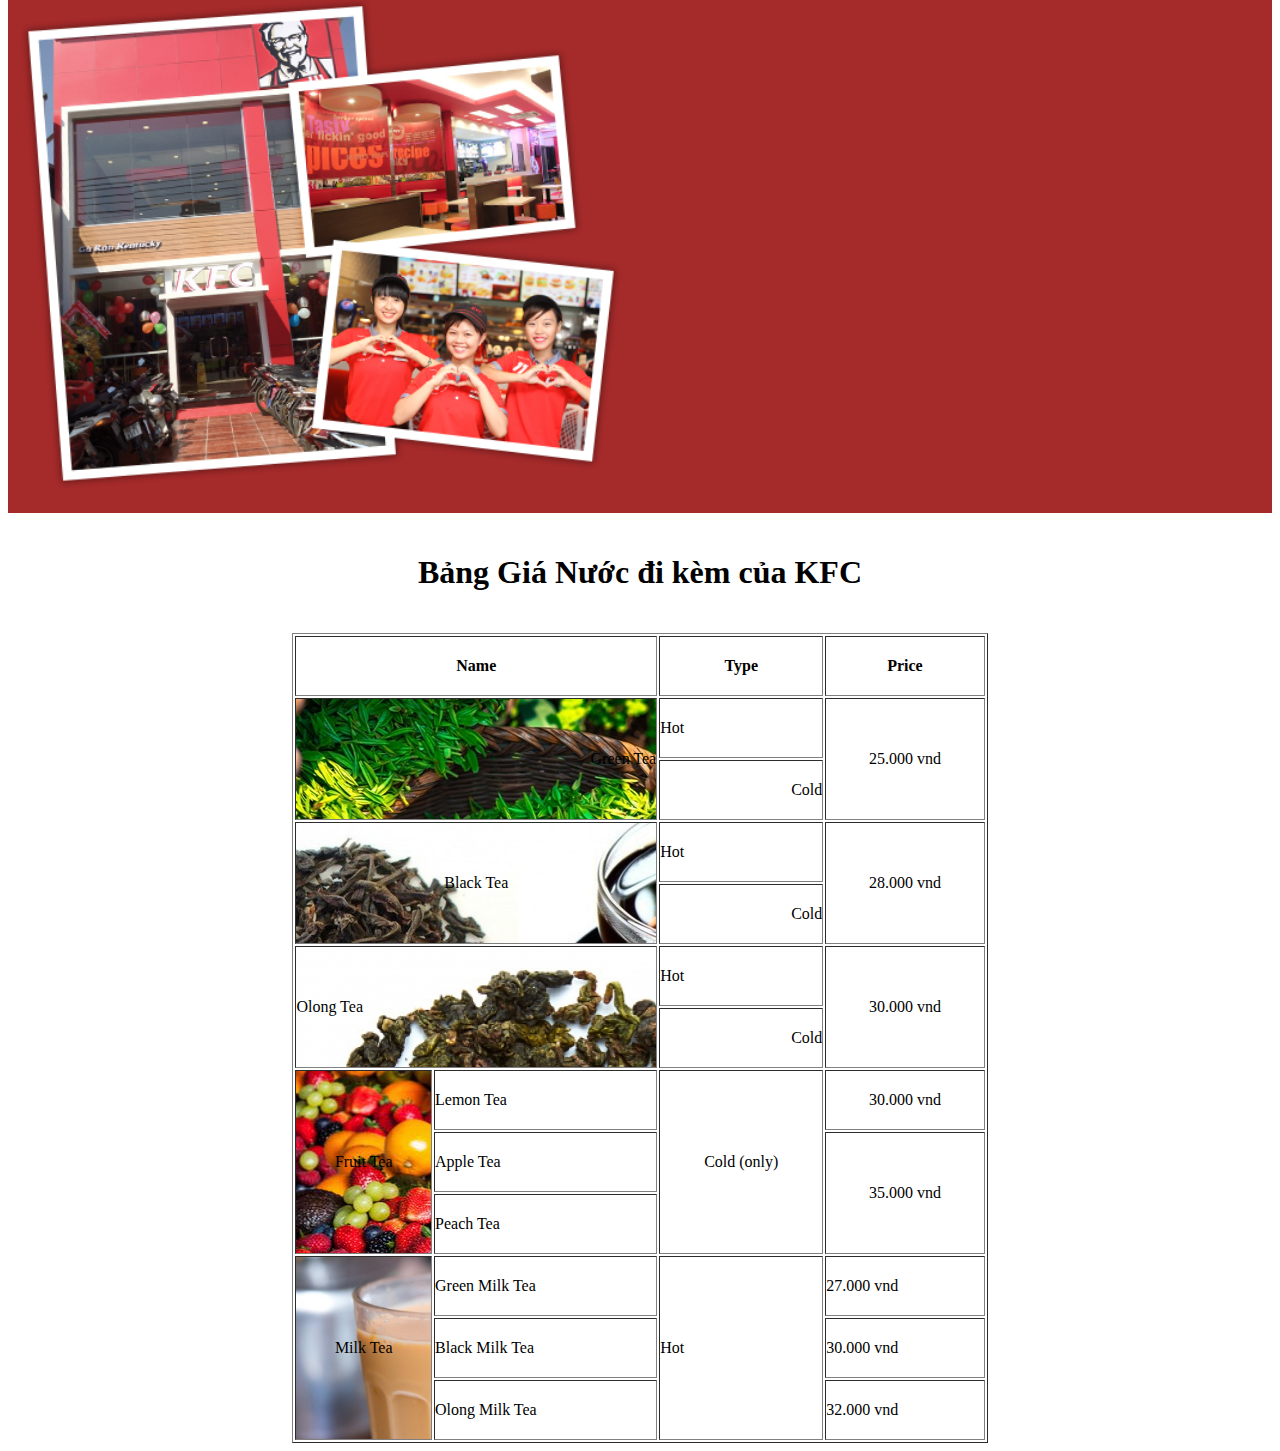
<file: TongCongDanh_BC26_BaiTapHTML_KFC/index.html>
<!DOCTYPE html>
<html lang="en">

<head>
    <meta charset="UTF-8">
    <meta name="viewport" content="width=device-width, initial-scale=1.0">
    <title>KFC Homepage</title>
    <style>
        /* Header */
        .header__title {
            color: #fff;
            font-size: 32px;
        }

        .header__title--redBg {
            background-color: #ff0000;
        }

        .header__navigation a {
            display: block;
            font-size: 20px;
        }

        /* About */
        .about {
            background-color: #a52a2a;
            font-size: 25px;
            color: #fff;
            margin-bottom: 20px;
            margin-top: 20px;
        }

        .about__title {
            text-align: center;
            font-size: 40px;
        }

        .about__content {
            font-size: 30px;
            text-align: justify;
        }

        .about__content--darkText {
            color: #000;
        }
        .about__content--smallerText {
            font-size: 25px;
        }

        /* Menu */
        .menu__title {
            font-size: 2rem;
            text-align: center;
            padding-top: 15px;
            padding-bottom: 15px;
        }

        .menu__content {
            margin: auto;
            width: 55%;
        }

        .menu__content td,
        th {
            padding: 20px 0 20px 0;
        }

        .menu__content--bgPic1 {
            background: url("img/greentea.jpg") no-repeat;
        }

        .menu__content--bgPic2 {
            background: url("img/blacktea.jpg") no-repeat;
        }

        .menu__content--bgPic3 {
            background: url("img/olongtea.jpg") no-repeat;
        }

        .menu__content--bgPic4 {
            background: url("img/fruit.jpg") no-repeat;
        }

        .menu__content--bgPic5 {
            background: url("img/milktea.png") no-repeat;
        }

        .menu__content--right {
            text-align: right;
        }

        .menu__content--left {
            text-align: left;
        }

        .menu__content--center {
            text-align: center;
        }
    </style>
</head>

<body>
    <!-- Header -->
    <section class="header">
        <img src="img/logo.png" alt="KFC Logo" width="100">
        <h1 class="header__title header__title--redBg">KFC</h1>
        <nav class="header__navigation">
            <a href="#intro">Giới thiệu</a>
            <a href="#development">Phát Triển</a>
            <a href="news/news.html">Đi tới trang Tin tức</a>
            <a href="https://kfcvietnam.com.vn/vn/khuyen-mai.html">Đi tới trang Khuyến mãi</a>
        </nav>
    </section>
    <!-- ./Header -->

    <!-- About 1 -->
    <section id="intro" class="about">
        <h2 class="about__title">Giới thiệu KFC</h2>
        <div class="about__content">
            <p>
                KFC là cụm từ viết tắt của Kentucky Fried Chicken - Gà Rán Kentucky, một trong các thương hiệu thuộc Tập
                đoàn Yum Brands Inc (Hoa Kỳ). KFC chuyên về các sản phẩm gà rán và nướng, với các món ăn kèm theo và các
                loại sandwiches chế biến từ thịt gà tươi. Hiện nay đang có hơn 20.000 nhà hàng KFC tại 109 quốc gia và
                vùng
                lãnh thổ trên toàn thế giới.<br>


                <span class="about__content--darkText"><i><b>KFC nổi tiếng thế giới với công thức chế biến gà rán truyền
                            thống Original Recipe, được tạo bởi cùng một
                            công thức pha trộn bí mật 11 loại thảo mộc và gia vị khác nhau do Đại tá Harland Sanders
                            hoàn
                            thiện hơn nửa
                            thế kỷ trước.</b></i></span> Ngoài thực đơn gà rán, KFC còn đa dạng hóa sản phẩm tạo nên
                thực
                đơn vô cùng phong phú dành
                cho người tiêu dùng trên toàn thế giới có thể thưởng thức hơn 300 món ăn khác nhau từ món gà nướng tại
                thị
                trường Việt Nam cho tới sandwich cá hồi tại Nhật Bản.
            </p>
        </div>
        <img src="img/about-pic-1.png" alt="about kfc" style="width: 50%;">
    </section>
    <!-- ./ About 1 -->

    <!-- About 2 -->
    <section id="development" class="about">
        <h2 class="about__title">CÁC CỘT MỐC PHÁT TRIỂN NHÀ HÀNG ĐẦU TIÊN TẠI CÁC TỈNH THÀNH</h2>
        <div class="about__content--smallerText">
            <ul>
                <li>Tháng 12/1997 - TP.HCM</li>
                <li>Tháng 06/2006 - Hà Nội</li>
                <li>Tháng 08/2006 - Hải Phòng & Cần Thơ</li>
                <li>Tháng 07/2007 - Đồng Nai – Biên Hòa</li>
                <li>Tháng 01/2008 - Vũng Tàu</li>
                <li>Tháng 05/2008 - Huế</li>
                <li>Tháng 11/2009 - Đà Nẵng</li>
            </ul>
        </div>

        <img src="img/about-pic-3.png" alt="about kfc 2" style="width: 50%;">
    </section>
    <!-- ./ About 2 -->
    <!-- Menu -->
    <section id="menu">
        <h2 class="menu__title">Bảng Giá Nước đi kèm của KFC</h2>
        <table border="1" class="menu__content" cellpadding="10px">
            <thead>
                <tr>
                    <th colspan="2"><b>Name</b></th>
                    <th><b>Type</b></th>
                    <th><b>Price</b></th>
                </tr>
            </thead>
            <tbody>
                <tr>
                    <td class="menu__content--bgPic1 menu__content--right" rowspan="2" colspan="2">Green Tea</td>
                    <td>Hot</td>
                    <td rowspan="2" class="menu__content--center">25.000 vnd</td>
                </tr>
                <tr>
                    <td class="menu__content--right">Cold</td>
                </tr>

                <tr>
                    <td class="menu__content--bgPic2 menu__content--center" rowspan="2" colspan="2">Black Tea</td>
                    <td>Hot</td>
                    <td rowspan="2" class="menu__content--center">28.000 vnd</td>
                </tr>
                <tr>
                    <td class="menu__content--right">Cold</td>
                </tr>

                <tr>
                    <td class="menu__content--bgPic3 menu__content--left" rowspan="2" colspan="2">Olong Tea</td>
                    <td>Hot</td>
                    <td rowspan="2" class="menu__content--center">30.000 vnd</td>
                </tr>
                <tr>
                    <td class="menu__content--right">Cold</td>
                </tr>

                <tr>
                    <td class="menu__content--bgPic4 menu__content--center" rowspan="3" style="width: 20%;">Fruit Tea
                    </td>
                    <td>Lemon Tea</td>
                    <td class="menu__content--center" rowspan="3">Cold (only)</td>
                    <td class="menu__content--center">30.000 vnd</td>
                </tr>
                <tr>
                    <td>Apple Tea</td>
                    <td class="menu__content--center" rowspan="2">35.000 vnd</td>
                </tr>
                <tr>
                    <td>Peach Tea</td>
                </tr>

                <tr>
                    <td class="menu__content--bgPic5 menu__content--center" rowspan="3" style="width: 20%;">Milk Tea
                    </td>
                    <td>Green Milk Tea</td>
                    <td class="menu__content--left" rowspan="3">Hot</td>
                    <td class="menu__content--left">27.000 vnd</td>
                </tr>
                <tr>
                    <td>Black Milk Tea</td>
                    <td class="menu__content--left">30.000 vnd</td>
                </tr>
                <tr>
                    <td>Olong Milk Tea</td>
                    <td class="menu__content--left">32.000 vnd</td>
                </tr>

            </tbody>
        </table>
    </section>
    <!-- ./ Menu -->
</body>

</html>
</file>
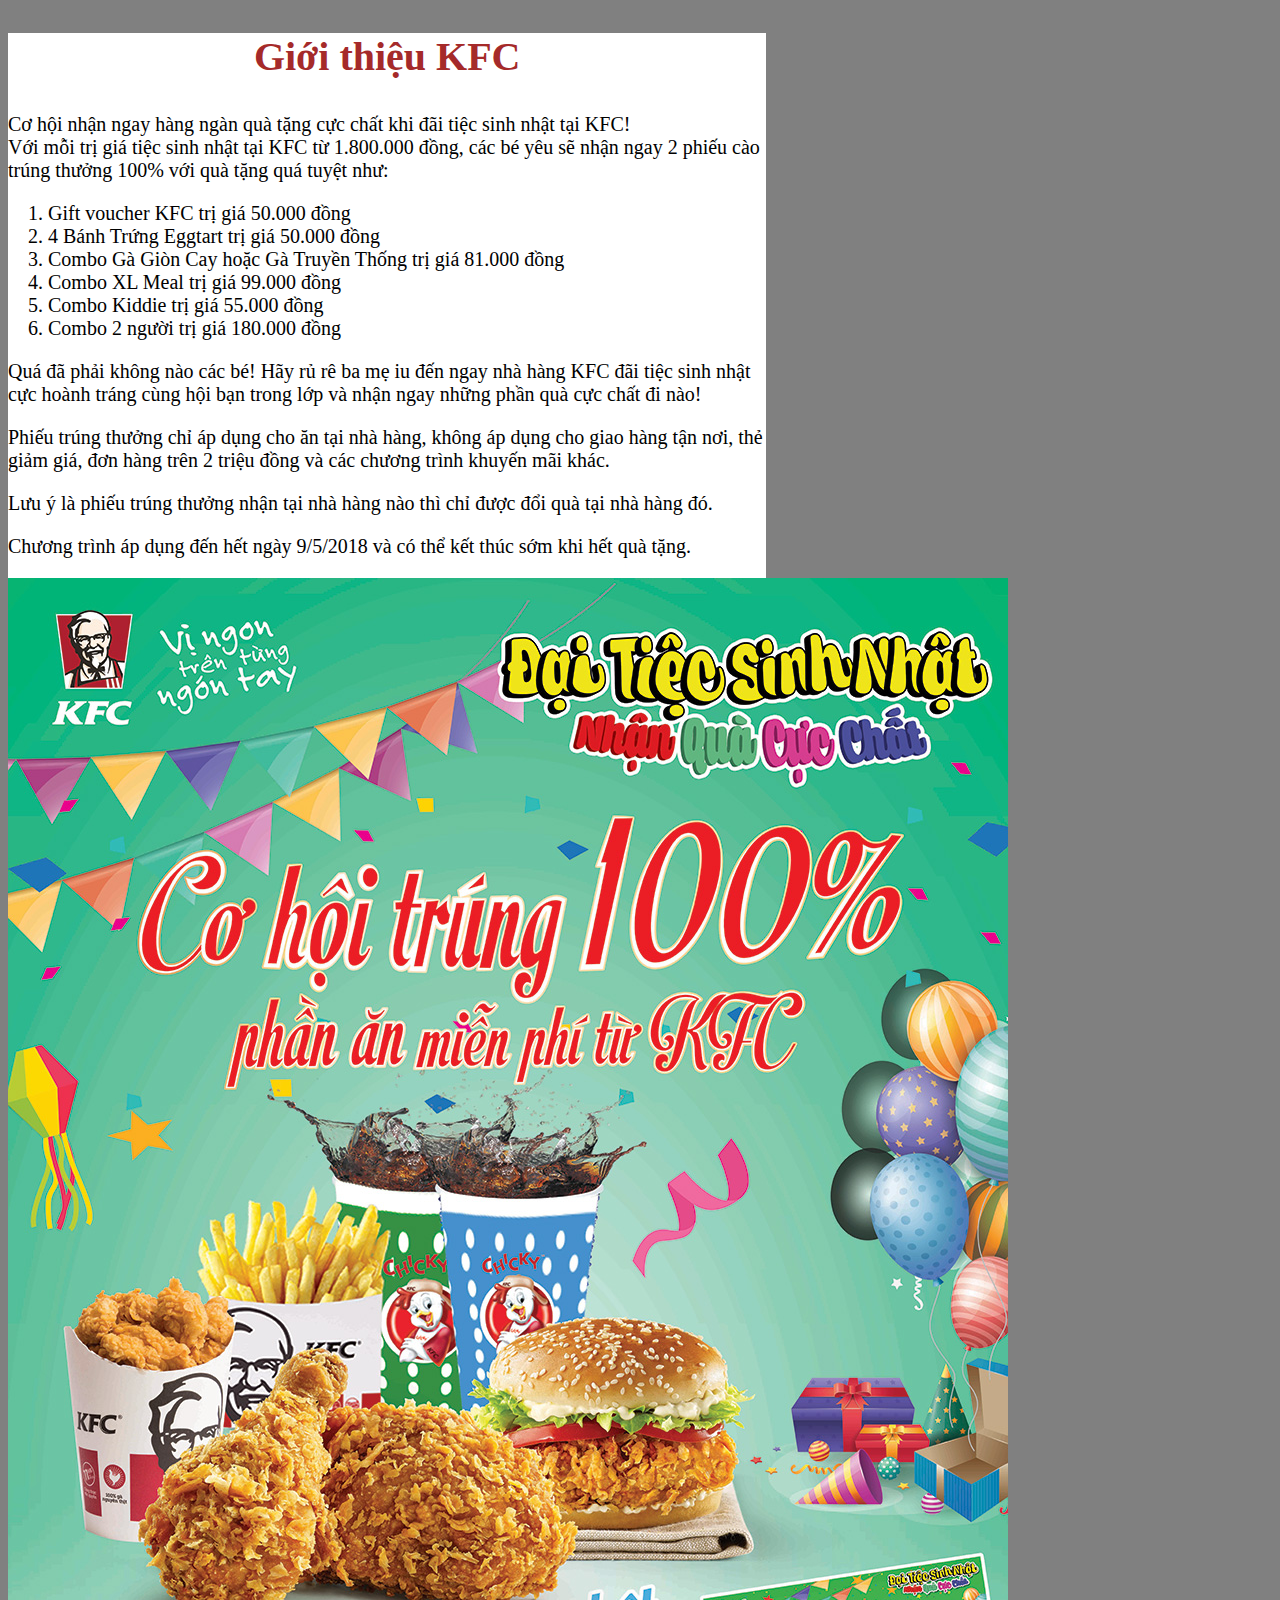
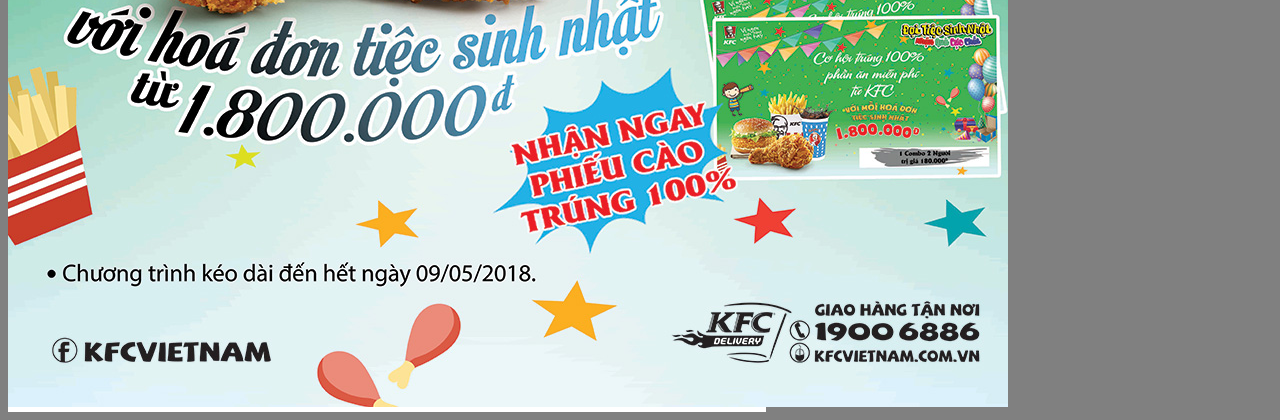
<file: TongCongDanh_BC26_BaiTapHTML_KFC/news/news.html>
<!DOCTYPE html>
<html lang="en">
<head>
    <meta charset="UTF-8">
    <meta http-equiv="X-UA-Compatible" content="IE=edge">
    <meta name="viewport" content="width=device-width, initial-scale=1.0">
    <title>KFC News</title>
    <style>
        body {
            background-color: #808080;
        }
        .news {
            background-color: #fff;
            width: 60%;
        }
        .news__title {
            color:#a52a2a;
            font-size: 40px;
            text-align: center;
        }
        .news__content {
            font-size: 20px;
        }
    </style>
</head>
<body>
    <section class="news">
        <h2 class="news__title">Giới thiệu KFC</h2>
        <div class="news__content">
            <p>
                Cơ hội nhận ngay hàng ngàn quà tặng cực chất khi đãi tiệc sinh nhật tại KFC! <br>
                Với mỗi trị giá tiệc sinh nhật tại KFC từ 1.800.000 đồng, các bé yêu sẽ nhận ngay 2 phiếu cào trúng thưởng 100% với quà tặng quá tuyệt như:
            </p>
            <ol>
                <li>Gift voucher KFC trị giá 50.000 đồng</li>
                <li>4 Bánh Trứng Eggtart trị giá 50.000 đồng</li>
                <li>Combo Gà Giòn Cay hoặc Gà Truyền Thống trị giá 81.000 đồng</li>
                <li>Combo XL Meal trị giá 99.000 đồng</li>
                <li>Combo Kiddie trị giá 55.000 đồng</li>
                <li>Combo 2 người trị giá 180.000 đồng</li>
            </ol>
            <p>
                Quá đã phải không nào các bé! Hãy rủ rê ba mẹ iu đến ngay nhà hàng KFC đãi tiệc sinh nhật cực hoành tráng cùng hội bạn trong lớp và nhận ngay những phần quà cực chất đi nào!
            </p>
            <p>
                Phiếu trúng thưởng chỉ áp dụng cho ăn tại nhà hàng, không áp dụng cho giao hàng tận nơi, thẻ giảm giá, đơn hàng trên 2 triệu đồng và các chương trình khuyến mãi khác.
            </p>
            <p>
                Lưu ý là phiếu trúng thưởng nhận tại nhà hàng nào thì chỉ được đổi quà tại nhà hàng đó.
            </p>
            <p>
                Chương trình áp dụng đến hết ngày 9/5/2018 và có thể kết thúc sớm khi hết quà tặng.
            </p>
            <img src="../img/poster.jpg" alt="kfc news poster">
        </div>
    </section>
</body>
</html>
</file>
<file: TongCongDanh_BC26_BaiTap_HTML5&CSS3_NewShop/css/style.css>
* {
    font-family: "Times New Roman", sans-serif;
    border: 0;
    padding: 0;
    box-sizing: border-box;
    font-size: 16px;
}

#header {
    color: #fff;
}

#header a {
    color: #fff;
    transition: all 0.4s;
}
#header a:hover {
    color: rgb(255, 247, 20);
    text-decoration: none;
}

#header .account {
    background-color:#1665c0;
}



#header .navigation {
    background-color: #0e59af;
}

#header .navigation .navbar-brand {
    font-size: 2rem;
    font-weight: 700;
}


#gallery .grid-gallery {
    display: grid;
    grid-template-columns: 1fr 1fr 1fr 1fr;
    column-gap: 20px;
}

#gallery .grid-gallery .item {
    align-self: end;
}

#gallery .grid-gallery .item:first-child {
    grid-row: 1 / span 2;
    grid-column: 1 / span 2;
}

#gallery .grid-gallery .item:nth-child(2) {
    grid-column: 3 / span 2;
    align-self: start;
}


.products {
    background-color: #f9f8f8;
    padding: 2.5rem 0;
}

.products h1 {
    color: #1665c0;
    font-weight: 700;
}

.products .container .content {
    line-height: 2;
}

.products .container .content figcaption a {
    font-size: 1.25rem;
    display: block;
    font-weight: 600;
    color: #1665c0;
    transition: all 0.3s;
}

.products .container .content figcaption a:hover {
    text-decoration: none;
    color: #f1a229;
}

.products .container .content p {
    font-weight: bold;
    font-size: 0.85rem;
}

.products .container .content p span {
    text-decoration: line-through;
    font-size: 0.85rem;
    color: rgba(0,0,0,0.5);
}

.products .container .content button {
    border: 2px solid #f1a229;
    color: #1665c0;
    margin-bottom: 0.5rem;
    padding: 0.25rem 1.25rem;
    transition: all 0.25s;
}

.products .container .content button:hover {
    background: #f1a229;
    border: 2px solid #1665c0;
}


#new-arrivals {
    background: #fff;
}


#offer {
    background-image: url("../img/ban1.jpg");
    background-position: center center;
    background-repeat: no-repeat;
    background-size: cover;
    text-align: center;
    padding: 10rem 0;
    color: #fff;;
    position: relative;
}

#offer span {
    font-size: 2rem;
}

#offer h2 {
    font-size: 4rem;
    padding: 2rem 0;
    /* position: relative; */
}

#offer .divider {
    width: 100%;
    border-bottom: 1px solid #fff;
    transform: translate(0, -50%);
    position: absolute;
    top: 50%;
    left: 0;
}

#offer button {
    background: #f1a229;
    color: #fff;
    font-weight: 600;
    font-family: Arial, Helvetica, sans-serif;
    padding: 0.5rem 1.75rem;
    transition: all 0.4s;
}

#offer button:hover {
    background: #fff;
    color: #f1a229;
}




.trending {
    background: #f9f8f8;
    padding: 3rem 0;
}

.trending .container h1 {
    font-weight: 700;
    color: #0e59af;
    margin-bottom: 2rem;
}

.trending .container .content {
    position: relative;
}

.trending .container .row .col-md-4 {
    margin-bottom: 30px;
}

.trending .container .content .detail {
    position: absolute;
    top: 0;
    left: 0;
    width: 100%;
    height: 100%;
    display: flex;
    flex-direction: column-reverse;
    justify-content: space-between;
}

.trending .container .content .detail .label {
    background: rgba(22,101,192,0.5);
    text-align: center;
    color: #fff;
    padding: 0.5rem 0;
    font-size: 1.25rem;
}

.trending .container .content .detail .discount {
    align-self: flex-end;
    background: #1665c0;
    color: #fff;
    padding: 0.5rem;
    border-radius: 50%;
    margin: 0.75rem 0.75rem 0 0;
}




.footer {
    background: #1665c0;
    color: #fff;
    padding: 2rem 2rem 0 2rem;
}

.footer h2 {
    font-weight: 700;
    margin-bottom: 1.25rem;
}

.footer p {
    line-height: 1.5;
}

.footer a {
    color: #fff;
}

.footer a:hover {
    color: #f1a229;
    text-decoration: none;
}

.footer ul li {
    margin-bottom: 1rem;
}

.footer .copyright {
    background: #000;
}


@media screen and (max-width: 992px) {

}

@media screen and (max-width: 768px) {
    #gallery .grid-gallery {
        display: block;
    }
    #gallery .grid-gallery .item {
        margin: 1rem 0;
        text-align: center;
    }

    #gallery .grid-gallery .item:first-child {
        margin-bottom: 1rem;
    }
    #gallery .grid-gallery .item:last-child {
        margin-top: 1rem;
    }
}


@media screen and (max-width: 576px) {
    nav .navbar-toggler {
        color: #fff;
    }

    #gallery .grid-gallery {
        display: block;
    }

    
    #gallery .grid-gallery .item {
        margin: 1rem 0;
        text-align: center;
    }

    #gallery .grid-gallery .item:first-child {
        margin-bottom: 1rem;
    }
    #gallery .grid-gallery .item:last-child {
        margin-top: 1rem;
    }

    .footer {
        text-align: center;
    }
}
</file>
<file: TongCongDanh_BC26_BaiTapCSS_MASTERY/css/style.css>
* {
    margin: 0;
    padding: 0;
    box-sizing: border-box;
}

body {
    font-family: Arial, Helvetica, sans-serif;
    
}

.container {
    padding-left: 250px;
    padding-right: 250px;
}

.clear {
    clear: both;
}

button {
    background-color: #fdc801;
    border: 0;
    border-radius: 10px;
    font-weight: bold;
    padding: 15px 30px;
    cursor: pointer;
}

button:hover {
    background-color: #000;
    color: #fdc801;
}

.float-right {
    float: right;
}

.float-left {
    float: left;
}

.img-fluid {
    max-width: 100%;
}


.header__contact {
    background-color: #012047;
}

.header__contact-left {
    color: #fff;
}
.header__contact-left i {
    color: #fdc801;
}

.header__contact-icons {
    padding: 11px;
    float: left;
}
.header__contact-right {
    float: right;
}
.header__contact-applynow {
    display: inline-block;
    background-color: #fdc801;
    font-size: 16px;
    font-weight: bold;
    padding: 11px;
    cursor: pointer;
    text-decoration: none;
}
.header__contact-applynow:hover {
    background-color: #000;
    color: #fdc801;
}

.header__nav {
    padding: 20px 0px;
}
.header__nav-logo {
    display: inline-block;
    padding: 15px;
    border-radius: 50%;
    background-color: #012047;
}
.header__nav-logo i {
    color: #fdc801;
    font-size: 20px;
}
.header__nav-brand h1 {
    display: inline-block;
    margin-left: 10px;
    font-size: 35px;
}

.header__nav-menu {
    padding: 10px 40px;
}
.header__nav-menu a {
    text-decoration: none;
    padding: 0px 20px;
    color: #000;
}
.header__nav-menu a:hover {
    color: #fdc801;
}


.carousel {
    height: 600px;
    position: relative;
}
.carousel__bg-img {
    height: 100%;
    background: url("../images/2.jpg") no-repeat top;
    background-size: cover;
}

.carousel__overlay {
    height: 100%;
    background-color: rgba(0,0,0, 0.4);
}
.carousel__features-container {
    position: absolute;
    bottom: -200px;
    text-align: center;
    width: 100%;
}

.carousel__features .container {
    position: absolute;
    bottom: -200px;
    text-align: center;
    width: 100%;
}

.carousel__features-item {
    width: 33.33%;
    float: left;
}

.carousel__features .container .carousel__features-item:first-child {
    padding-right: 20px;
}
.carousel__features .container .carousel__features-item:last-child {
    padding-left: 20px;
}

.carousel__features .container .carousel__features-item {
    padding: 0 10px;
}


.carousel__features-content {
    background: #fff;
    padding: 50px;
    text-align: center;
    border-radius: 15px;
    box-shadow: 0px 5px 20px rgb(121, 121, 121);
}

.carousel__features-content i {
    color: #fdc801;
    font-size: 40px;
}

.carousel__features-content i.fa-book {
    transform: skewX(-10deg)
}
.carousel__features-content h2 {
    padding: 20px 0;
}

.carousel__features-content p {
    line-height: 1.5;
    margin-bottom: 30px;
}

.carousel__features-content button {
    background-color: #fdc801;
    border: 0;
    border-radius: 10px;
    font-weight: bold;
    font-size: 18px;
    padding: 15px;
    cursor: pointer;
}

.carousel__features-content button:hover {
    background-color: #000;
    color: #fdc801;
}


.intro {
    background-color: rgba(0, 0, 0, 0.01);
}

.intro__welcome {
    padding-top: 300px;
}

.intro__welcome-left-content {
    width: 50%;
    float: left;
    padding-right: 50px;
}

.intro__welcome-left-content h2 {
    font-size: 40px;
    margin-bottom: 30px;
}

.intro__welcome-left-content p {
    line-height: 1.5;
    text-align: justify;
    margin-bottom: 30px;
    color: #8e8e8e;
}

.intro__welcome-left-content img {
    border-top-right-radius: 5px;
    border-bottom-right-radius: 5px;
}

.intro__welcome-left-content button {
    background-color: #fdc801;
    border: 0;
    border-radius: 10px;
    font-weight: bold;
    font-size: 18px;
    padding: 15px 30px;
    cursor: pointer;
}

.intro__welcome-left-content button:hover {
    background-color: #000;
    color: #fdc801;
}


.intro__welcome-right-content {
    float: right;
    text-align: right;
    width: 50%;
}

.intro__welcome-right-content img {
    max-width: 100%;
}

.intro__department {
    padding-top: 150px;
    padding-bottom: 150px;
}

.intro__department-item {
    cursor: pointer;
    float: left;
    width: 25%;
    padding-right: 20px;
    padding-bottom: 20px;
}
.intro__department-content {
    color: #fff;
    text-align: center;
    background-color: #012047;
    padding: 50px;
    border-radius: 10px;
}

.intro__department-content:hover {
    color: #012047;
    background-color: rgba(160, 160, 160, 0.76);
}

.intro__department-content i {
    font-size: 40px;
}

.intro__department-content p {
    padding: 15px 0;
}

.stat {
    background-color: #f6f6f6;
    padding-top: 70px;
    padding-bottom: 70px;
}

.stat__item {
    float: left;
    width: 25%;
}

.stat__counter {
    font-size: 70px;
    font-weight: bold;
    float: left;
    width: 30%;
}

.stat__text {
    padding: 8px 0;
}
.stat__text p {
    float: right;
    text-transform: uppercase;
    font-size: 20px;
    width: 70%;
    line-height: 1.5;
    padding-right: 25px;
}

.testimonials {
    position: relative;
    height: 550px;
}

.testimonials__bg-img {
    background: url("../images/3.jpg") no-repeat center;
    background-size: cover;
    height: 100%;
}

.testimonials__bg-img--overlay {
    background-color: #012047;
    opacity: 0.7;
    height: 100%;
}

.testimonials__content {
    position: absolute;
    top: 0;
    left: 0;
    width: 100%;
    padding: 100px 250px;
}

.testimonials__left-content {
    float: left;
    width: 50%;
    padding-right: 50px;
}
.testimonials__left-content h2 {
    color: #fff;
    font-size: 40px;
    margin-bottom: 20px;
}
.testimonials__left-content p {
    color: #fff;
    line-height: 1.5;
    font-size: 20px;
    margin-bottom: 30px;
    text-align: justify;
}


.testimonials__right-content {
    float: right;
    width: 50%;
    text-align: center;
    padding-left: 50px;
}

.testimonials__right-content h2 {
    color: #fdc801;
    margin-top: 10px;
    line-height: 1.5;
}

.testimonials__right-content h3 {
    color: #fff;
    font-weight: normal;
    font-size: 20px;
    line-height: 1.5;
}
.testimonials__right-content p {
    font-size: 20px;
    color: #fff;
    line-height: 1.5;
    margin-top: 30px;
}
.testimonials__thumbnail img {
    border: 5px solid #fff;
    border-radius: 50%;
}


.blogs {
    background-color: #f6f6f6;
}

.blogs h2 {
    font-size: 40px;
    margin-bottom: 50px;
}

.blogs .container {
    padding-top: 150px;
    padding-bottom: 150px;
}

.blogs__lastest-post {
    float: left;
    width: 50%;
    padding-right: 30px;
}

.blogs__list-posts {
    background-color: #fff;
    padding: 0 30px;
}

.blogs__thumbnail {
    float: left;
    width: 30%;
}
.blogs__thumbnail img {
    border-radius: 10px;
    max-width: 100%;
}

.blogs__post-item {
    padding: 30px 0;
}

.blogs__description {
    width: 70%;
    float: right;
    padding-left: 30px;
}

.blogs__description h4 {
    color: #8e8e8e;
    font-weight: normal;
    padding: 10px 0;
}

.blogs__description a {
    font-weight: bolder;
    padding: 10px 0;
    font-size: 18px;
    color: #000;
    text-decoration: none;
}

.blogs__description a:hover {
    color: #fdc801;
}



.blogs__description p {
    line-height: 1.5;
    color: #8e8e8e;
}

.divider {
    height: 1px;
    border-bottom: 1px solid #8e8e8e;
    width: 100%;
    margin: auto;
}

.blogs__btn-viewall {
    margin-top: 30px;
}

.blogs__btn-viewall button {
    font-size: 18px;
}

.blogs__upcoming-events {
    width: 50%;
    float: right;
    padding-left: 30px;
}

.blogs__upcoming-events div.blogs__event-item:not(first-child) {
    margin-top: 20px;
}

.blogs__event-item {
    background-color: #fff;
    padding: 20px;
}

.blogs__event-thumbnail {
    width: 20%;
}

.blogs__event-thumbnail ul {
    list-style: none;
}

.blogs__event-thumbnail ul li:first-child {
    background-color: #fdc801;
    padding: 20px;
    text-align: center;
    border-top-left-radius: 5px;
    border-top-right-radius: 5px;
}

.blogs__event-thumbnail ul li:last-child {
    background-color: #012047;
    color: #fff;
    padding: 10px 20px;
    text-align: center;
    border-bottom-left-radius: 5px;
    border-bottom-right-radius: 5px;
}

.blogs__event-day {
    font-size: 30px;
    font-weight: bold;
}

.blogs__event-content {
    width: 80%;
    padding-left: 20px;
}

.blogs__event-content p {
    line-height: 1.5;
    color: #8e8e8e;
    margin-top: 15px;
}

.blogs__event-content a {
    font-size: 18px;
    text-decoration: none;
    font-weight: bold;
    color: #000;
}

.blogs__event-content a:hover {
    color: #fdc801;
}

.blogs__event-time-place span:first-child {
    margin-right: 10px;
}
.blogs__event-time-place span:last-child {
    margin-left: 10px;
}
.blogs__event-time-place span{
    color: #012047;
}



footer {
    background-color: #012047;
    color: #fff;
    width: 100%;
}

footer a {
    color: #fff;
    text-decoration: none;
}
footer a:hover {
    color:#fdc801;
}
footer ul {
    list-style: none;
    line-height: 2;
}

.footer__content-1 {
    padding-top: 50px;
    padding-bottom: 20px;
}

.footer__content-1 i.fas {
    color:#fdc801;
}

.footer__content-1 h3 {
    margin-bottom: 20px;
}

.footer__content-1 p {
   line-height: 1.5;
   margin-bottom: 10px;
}

.footer__contact-us {
    display: inline-block;
    width: 30%;
}

.footer__featured-links {
    display: inline-block;
    width: 35%;
    padding-left: 30px;
}

.footer__content-2 {
    padding-top: 20px;
    padding-bottom: 50px;
}
.footer__policy a {
    padding: 0 10px;
}
</file>
